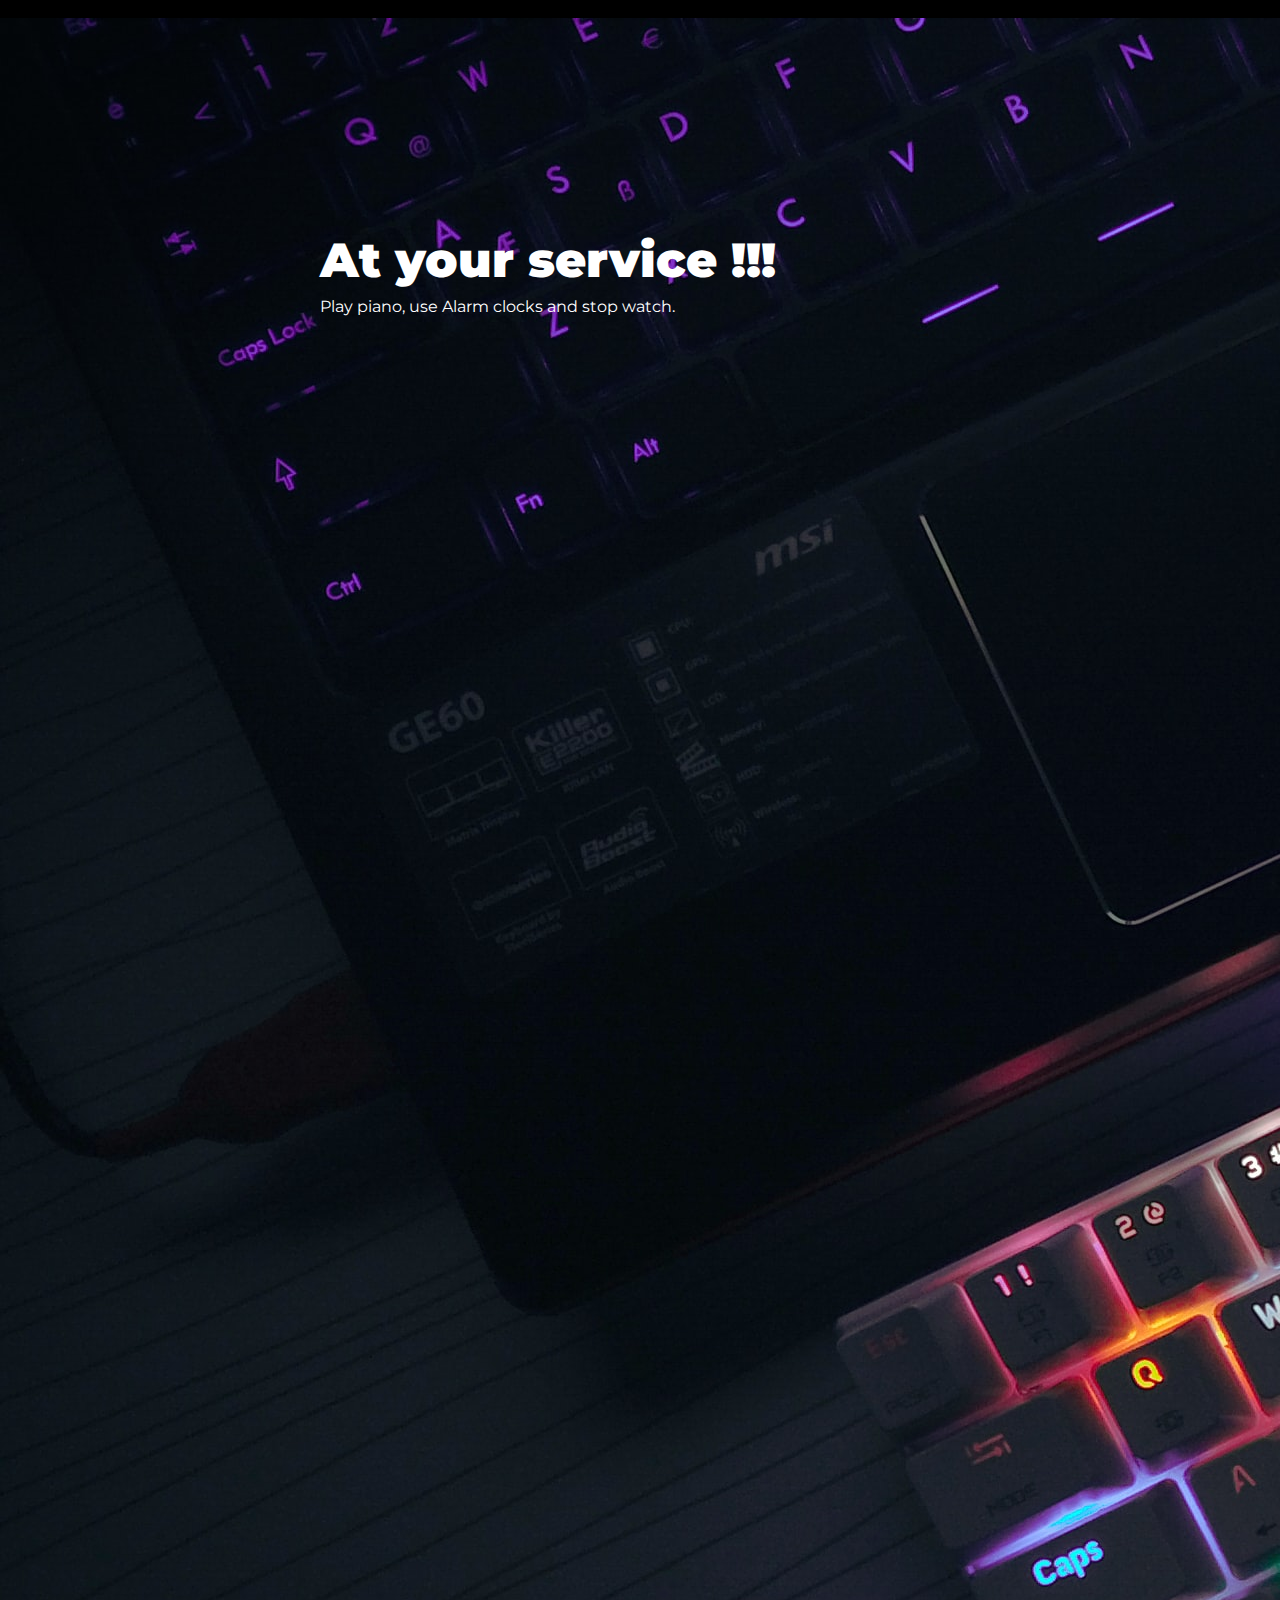
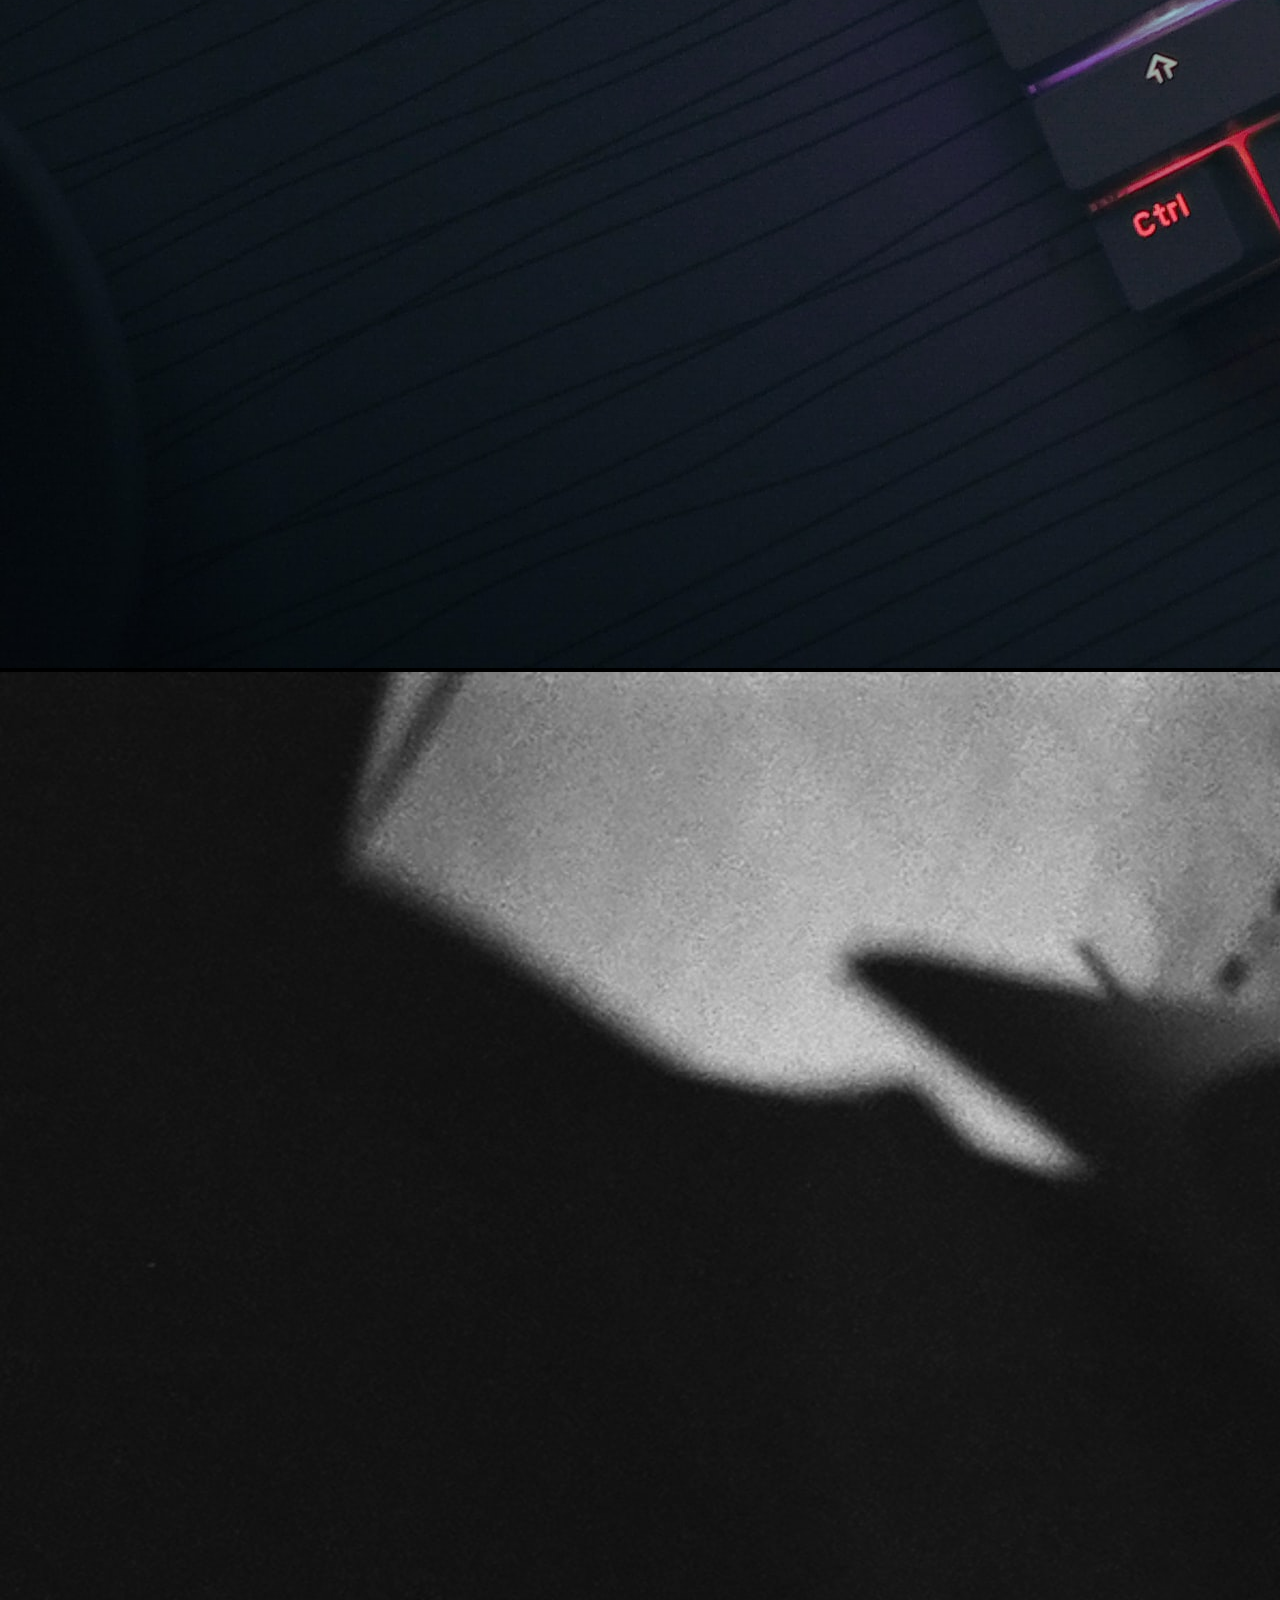
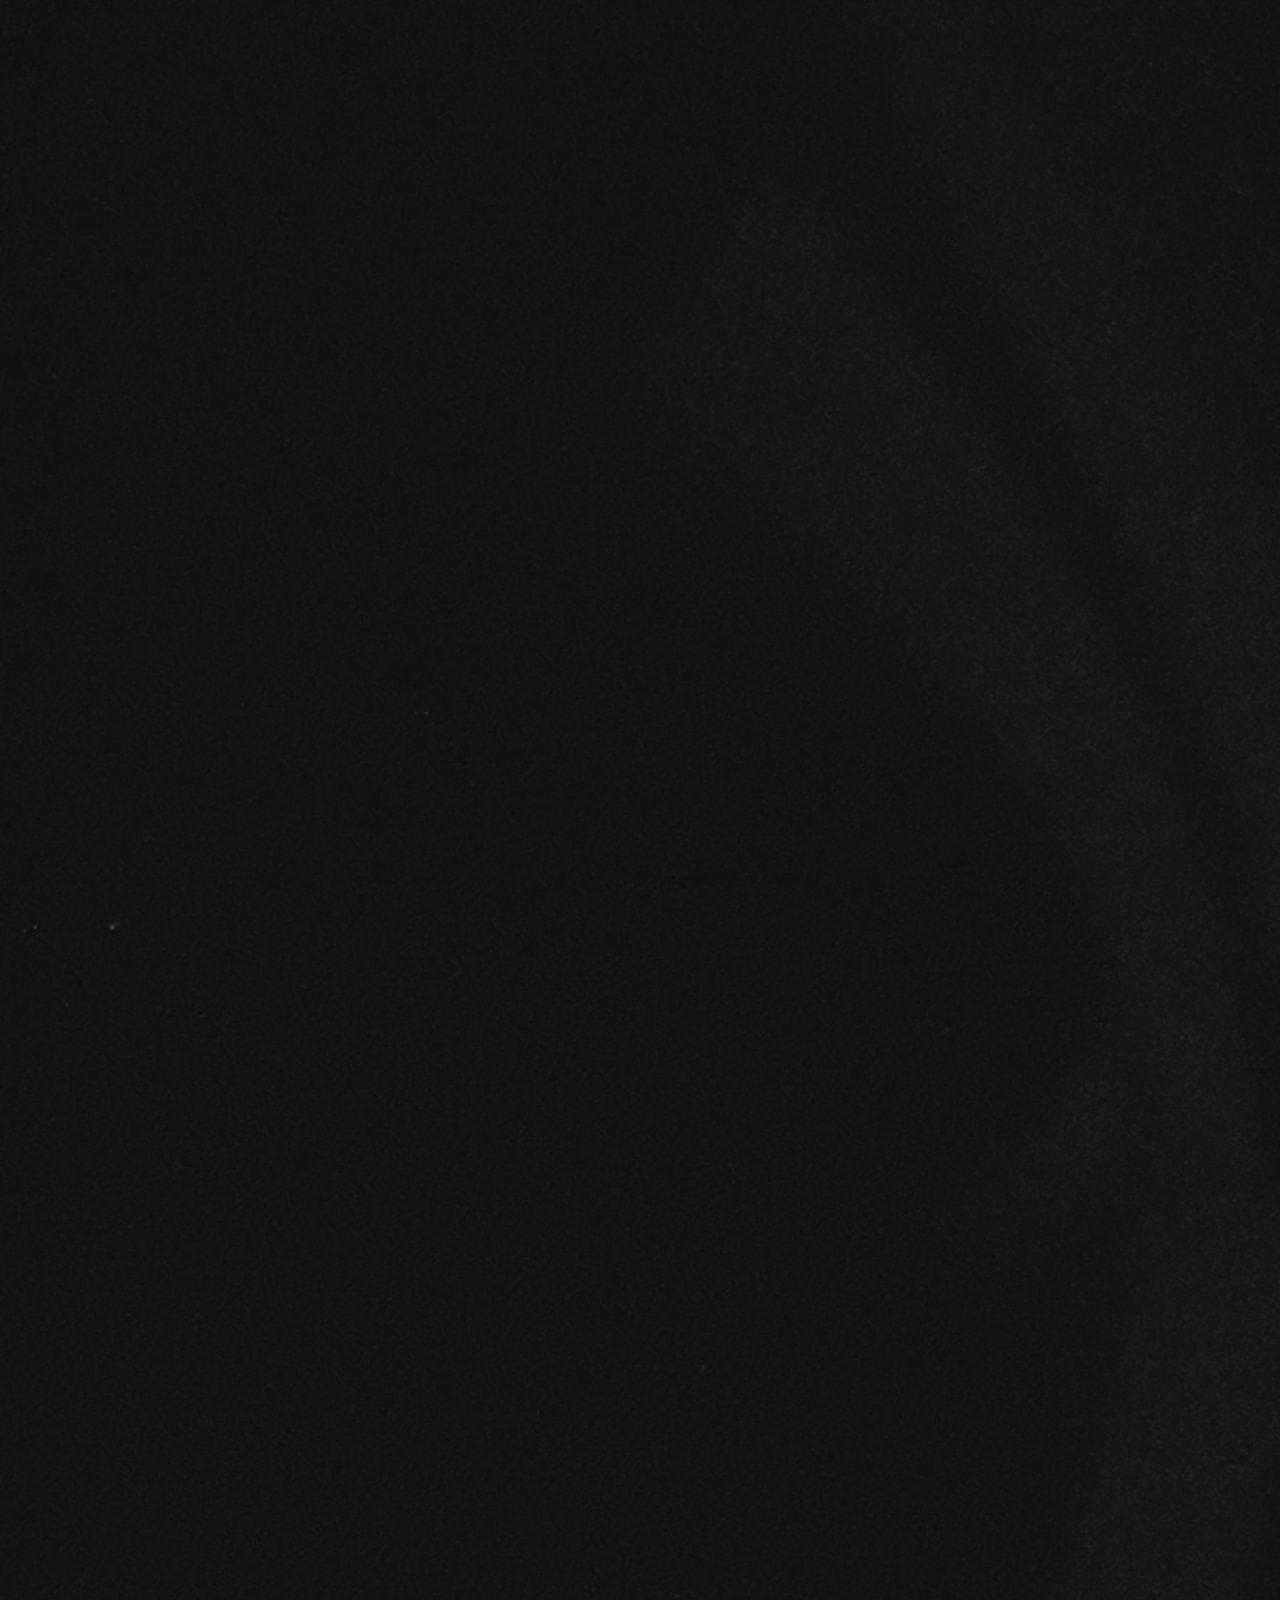
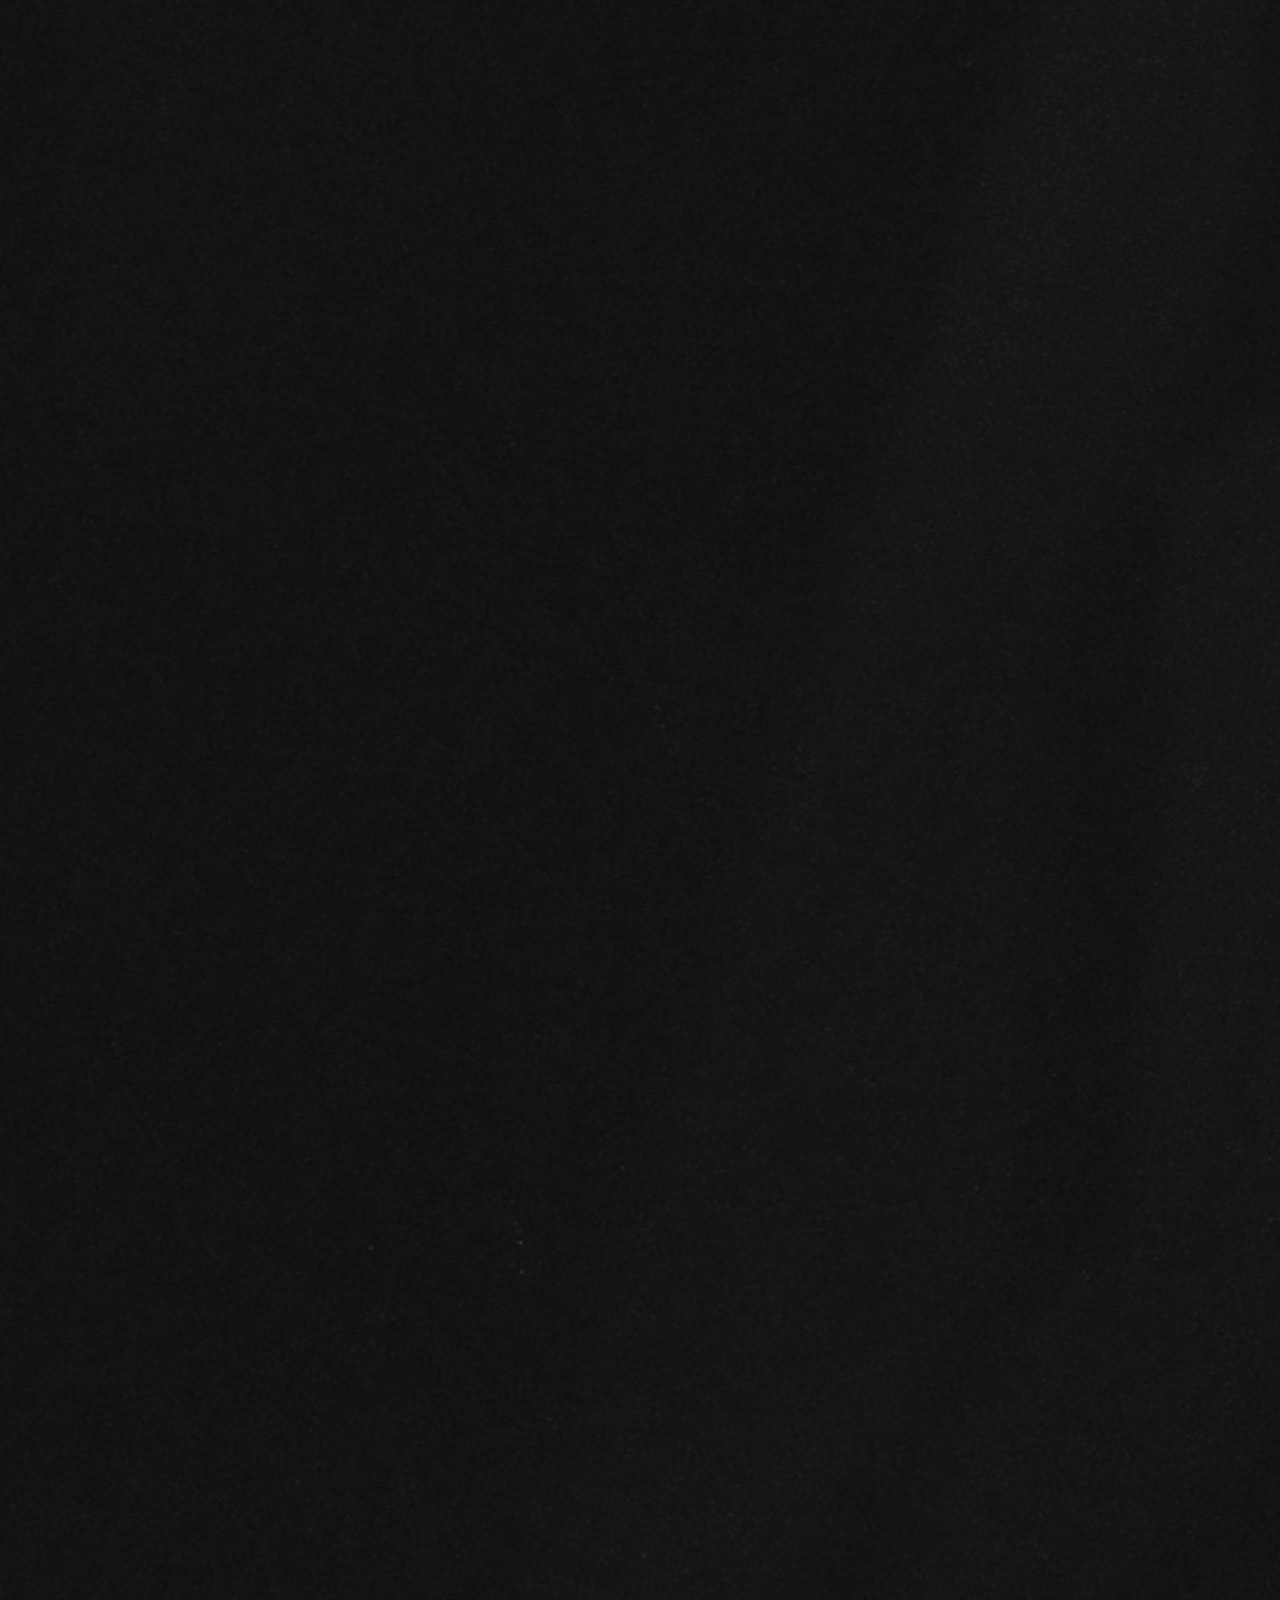
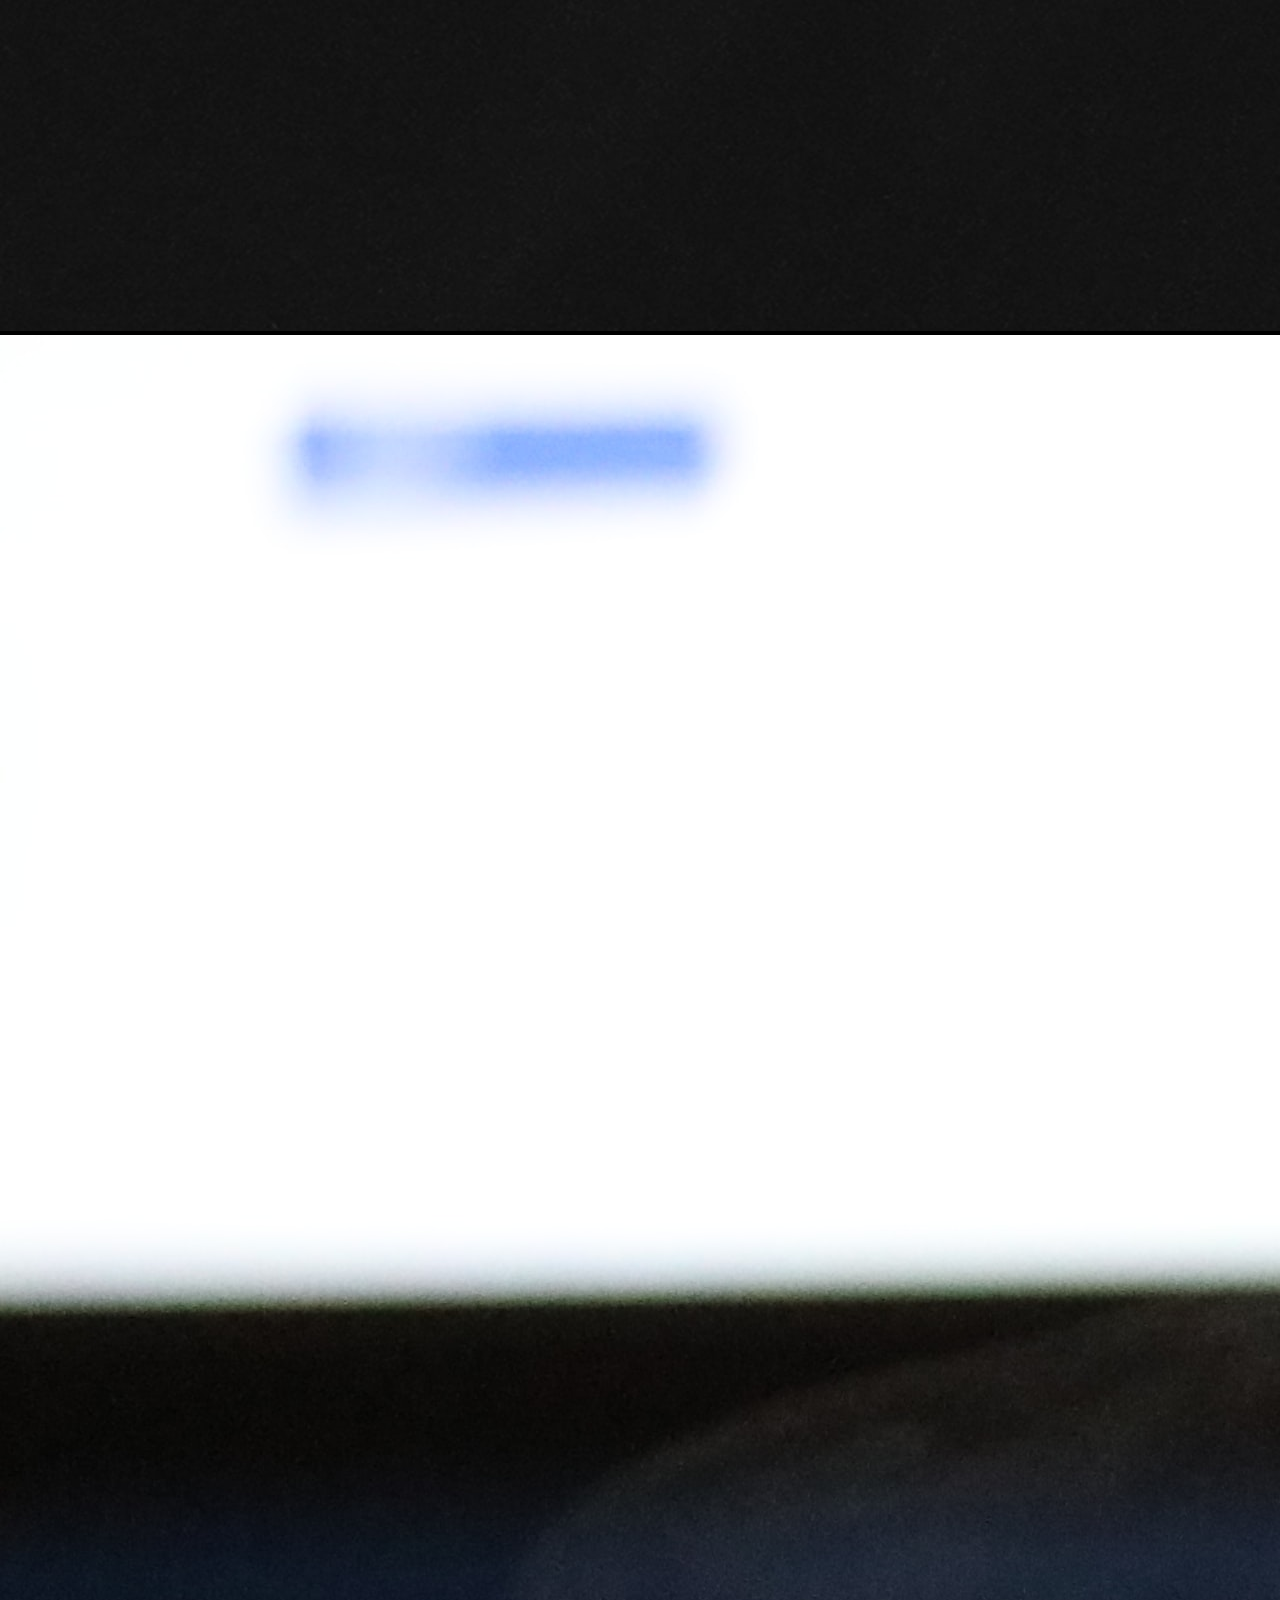
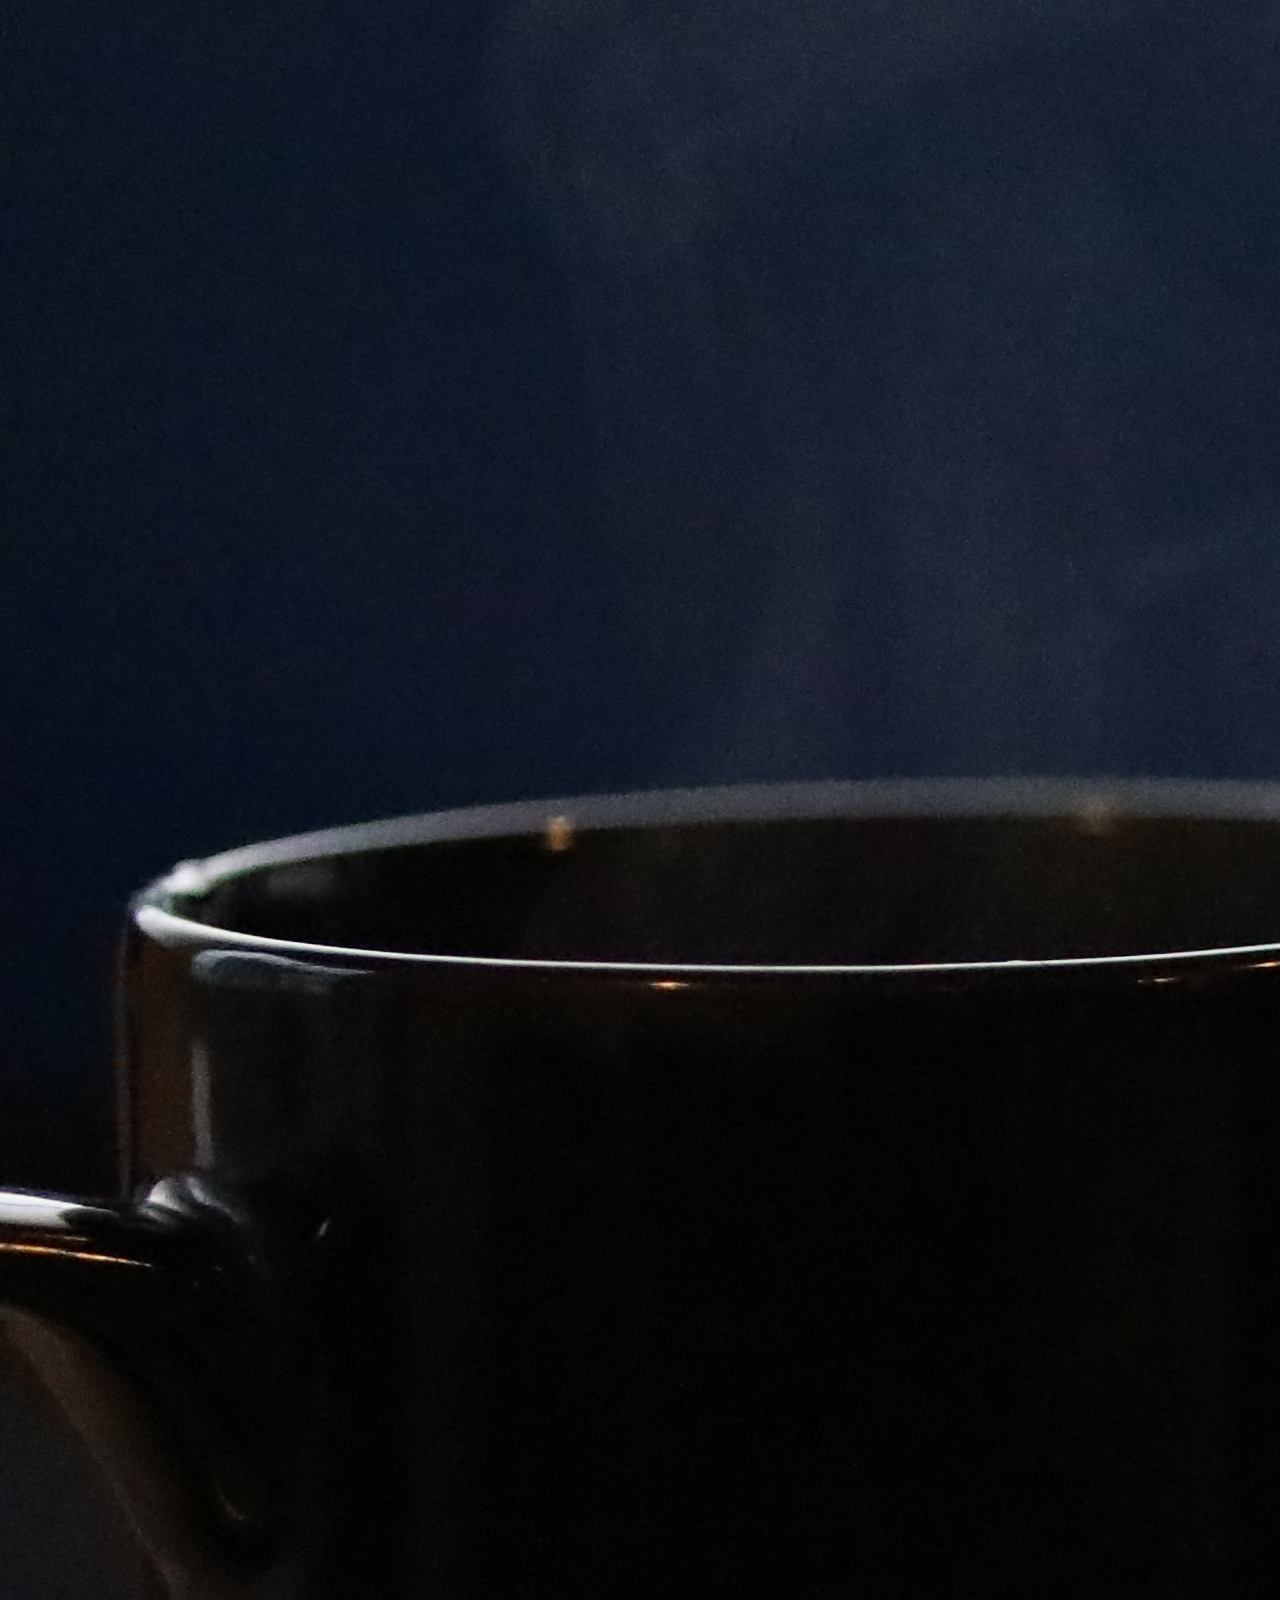
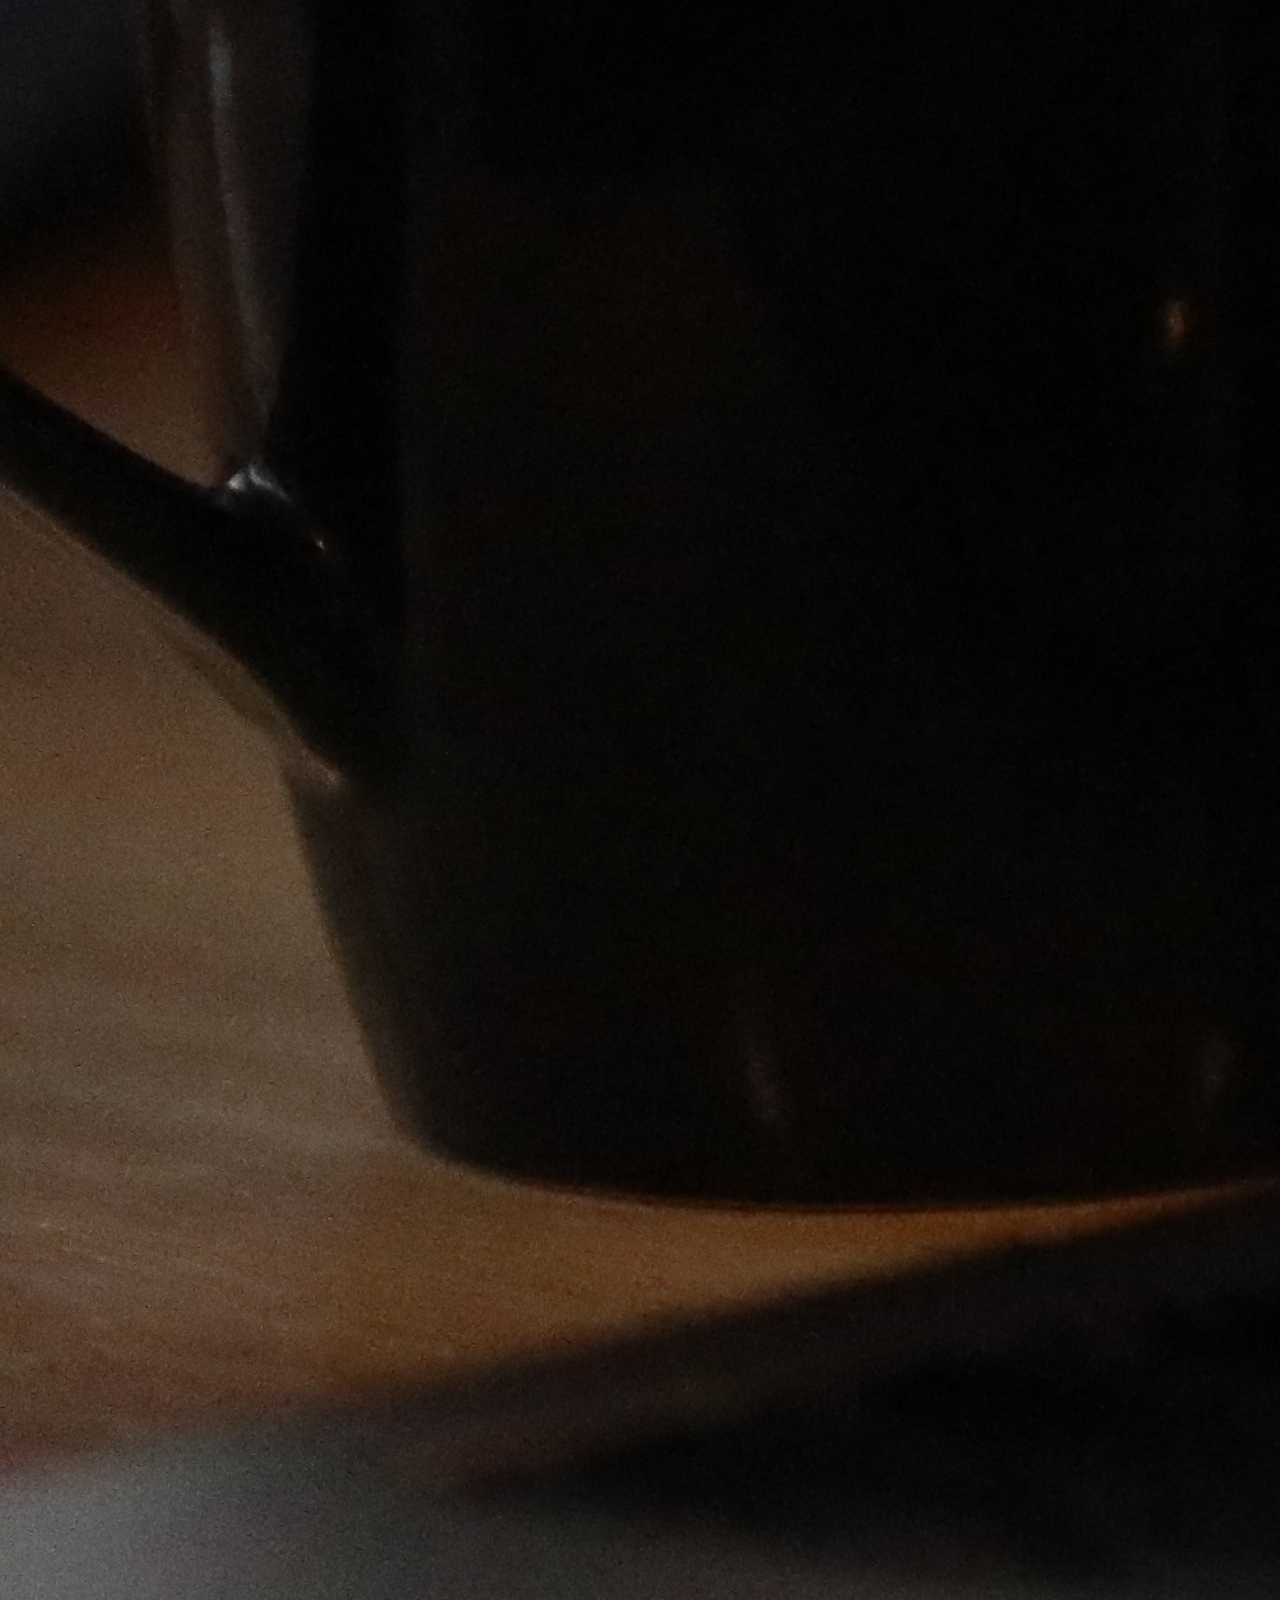
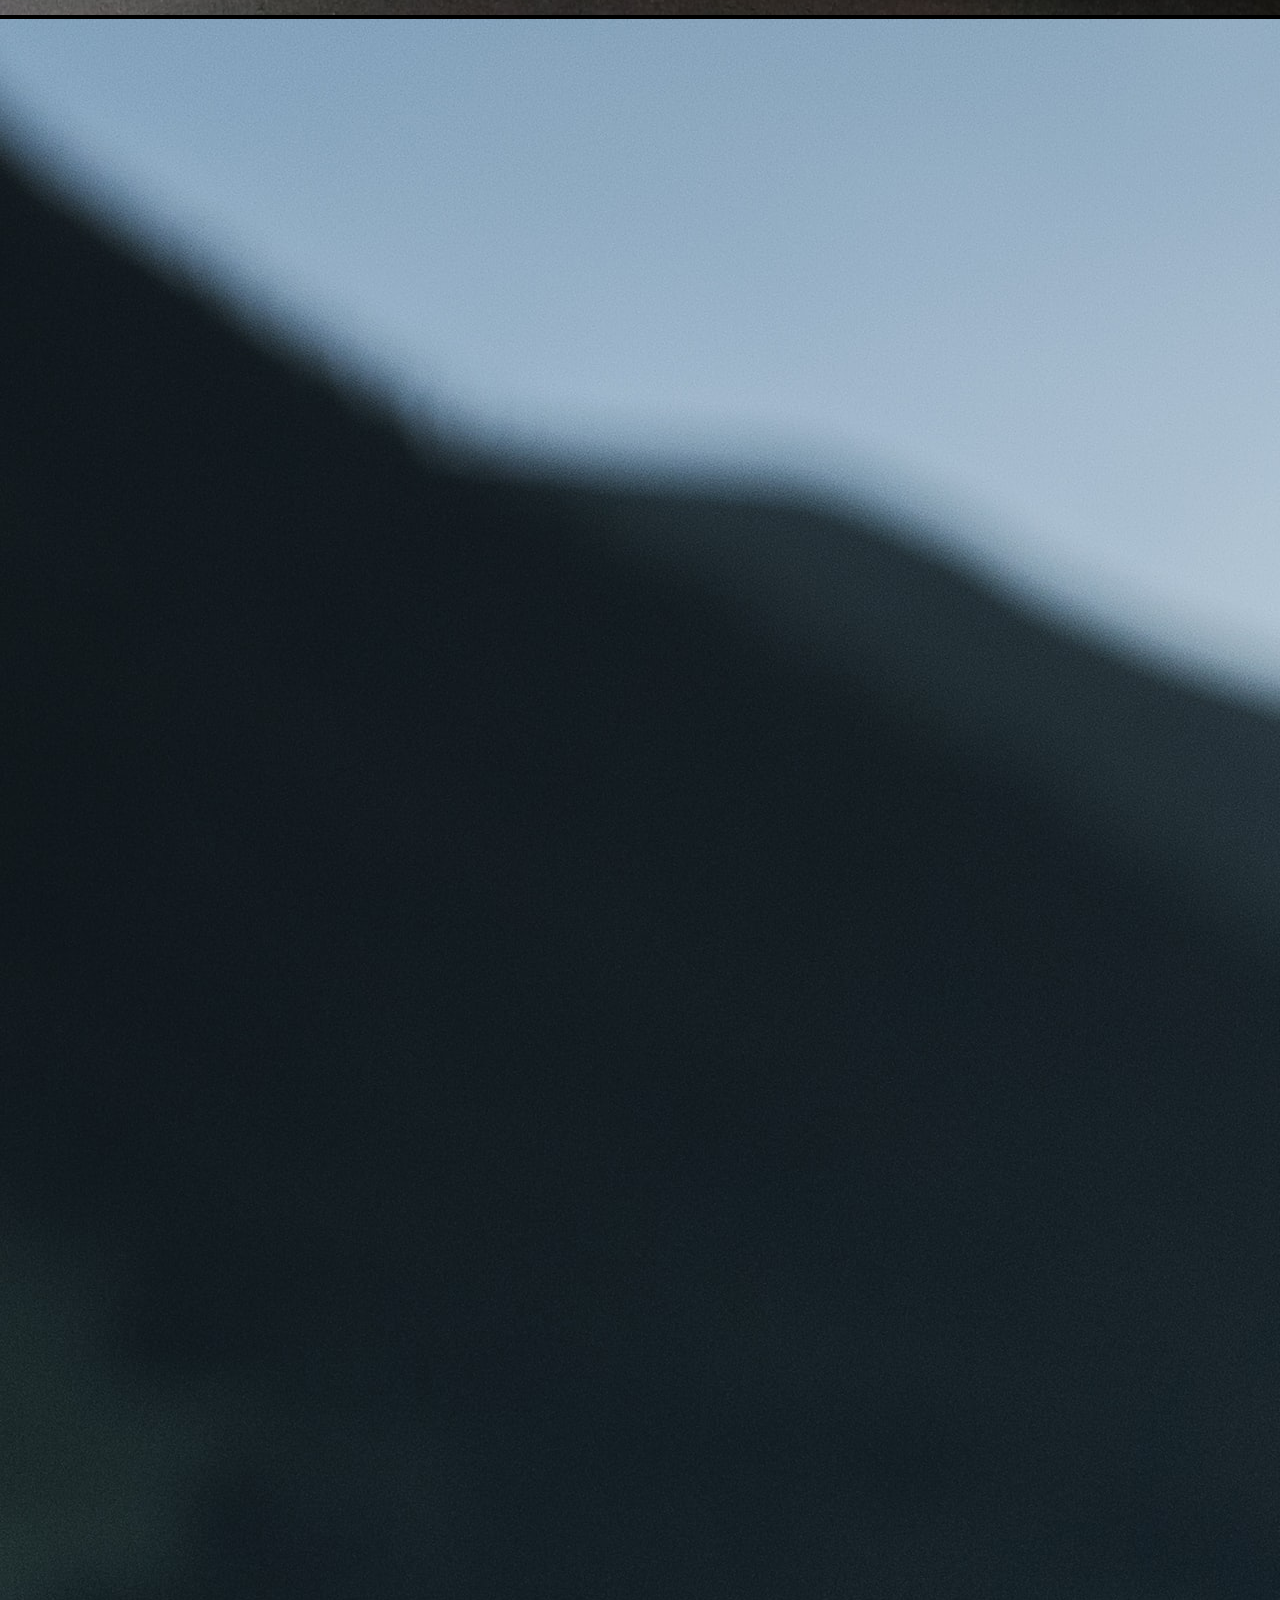
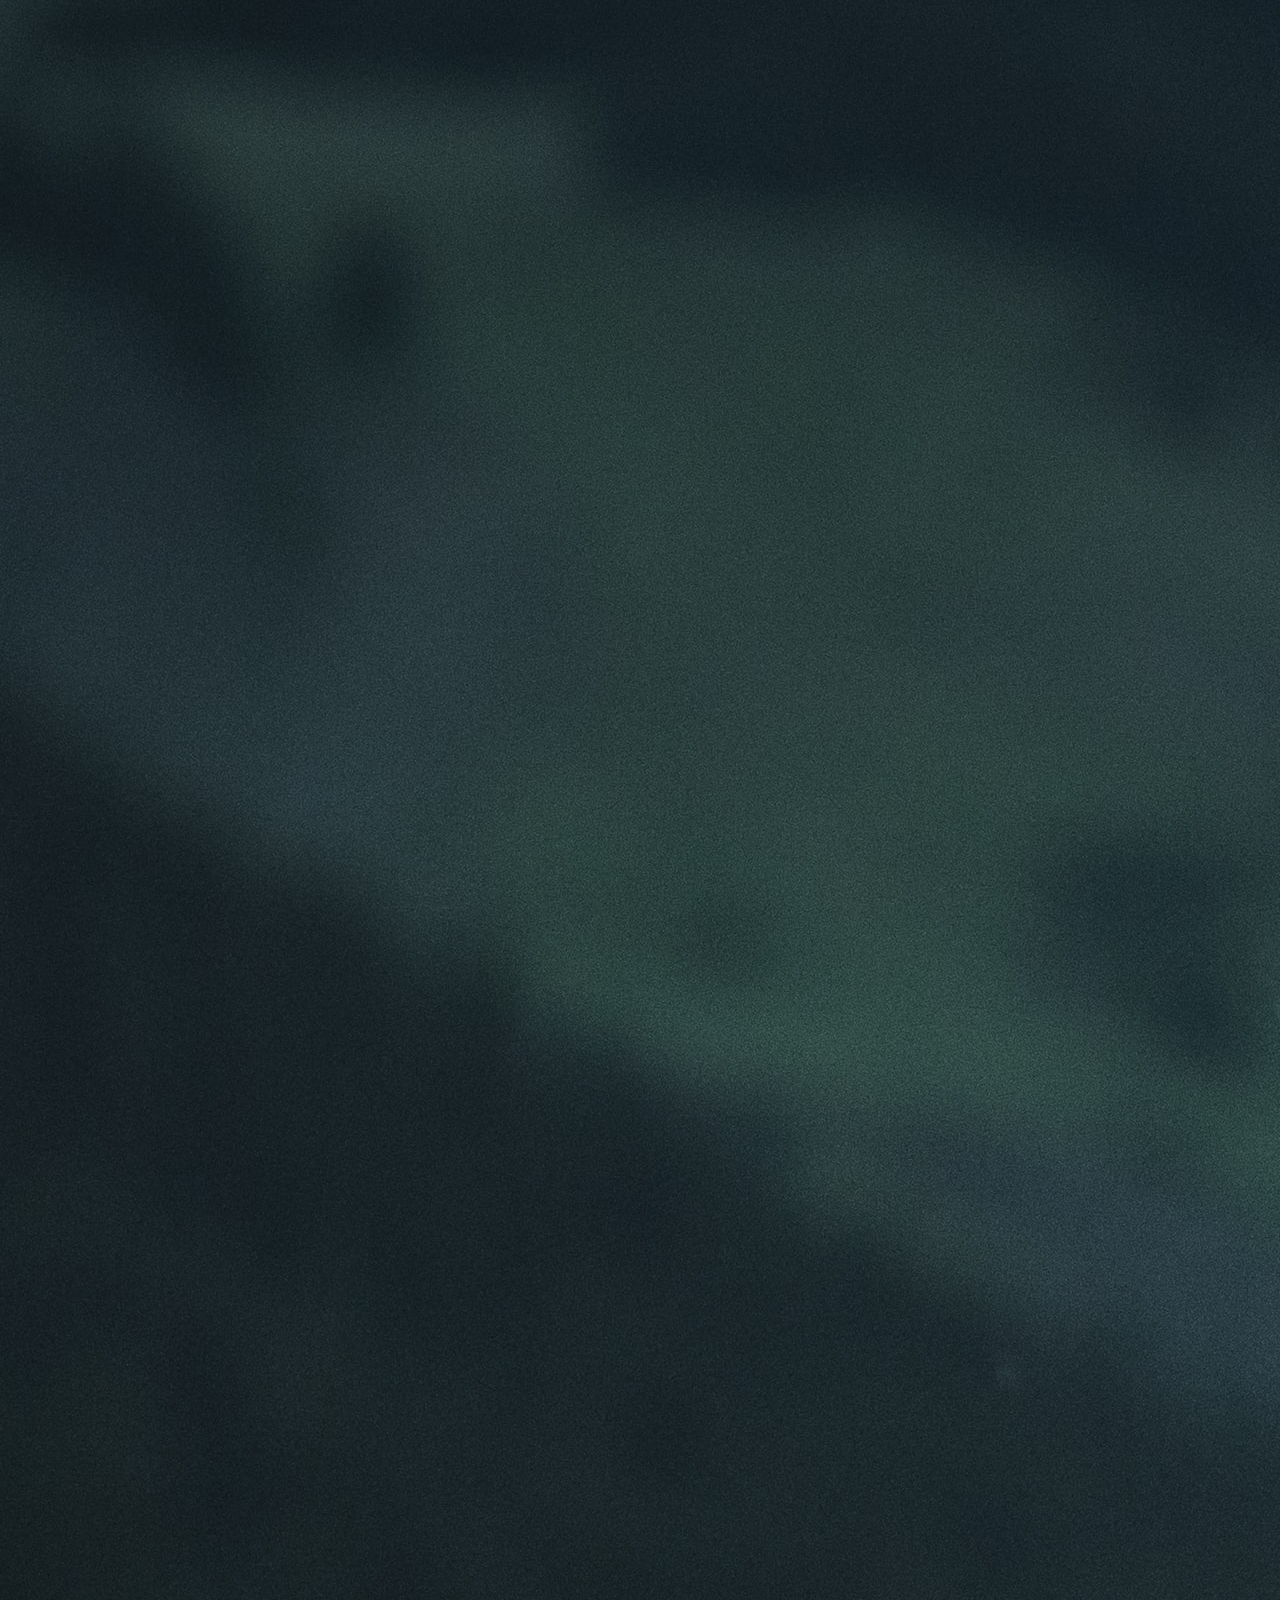
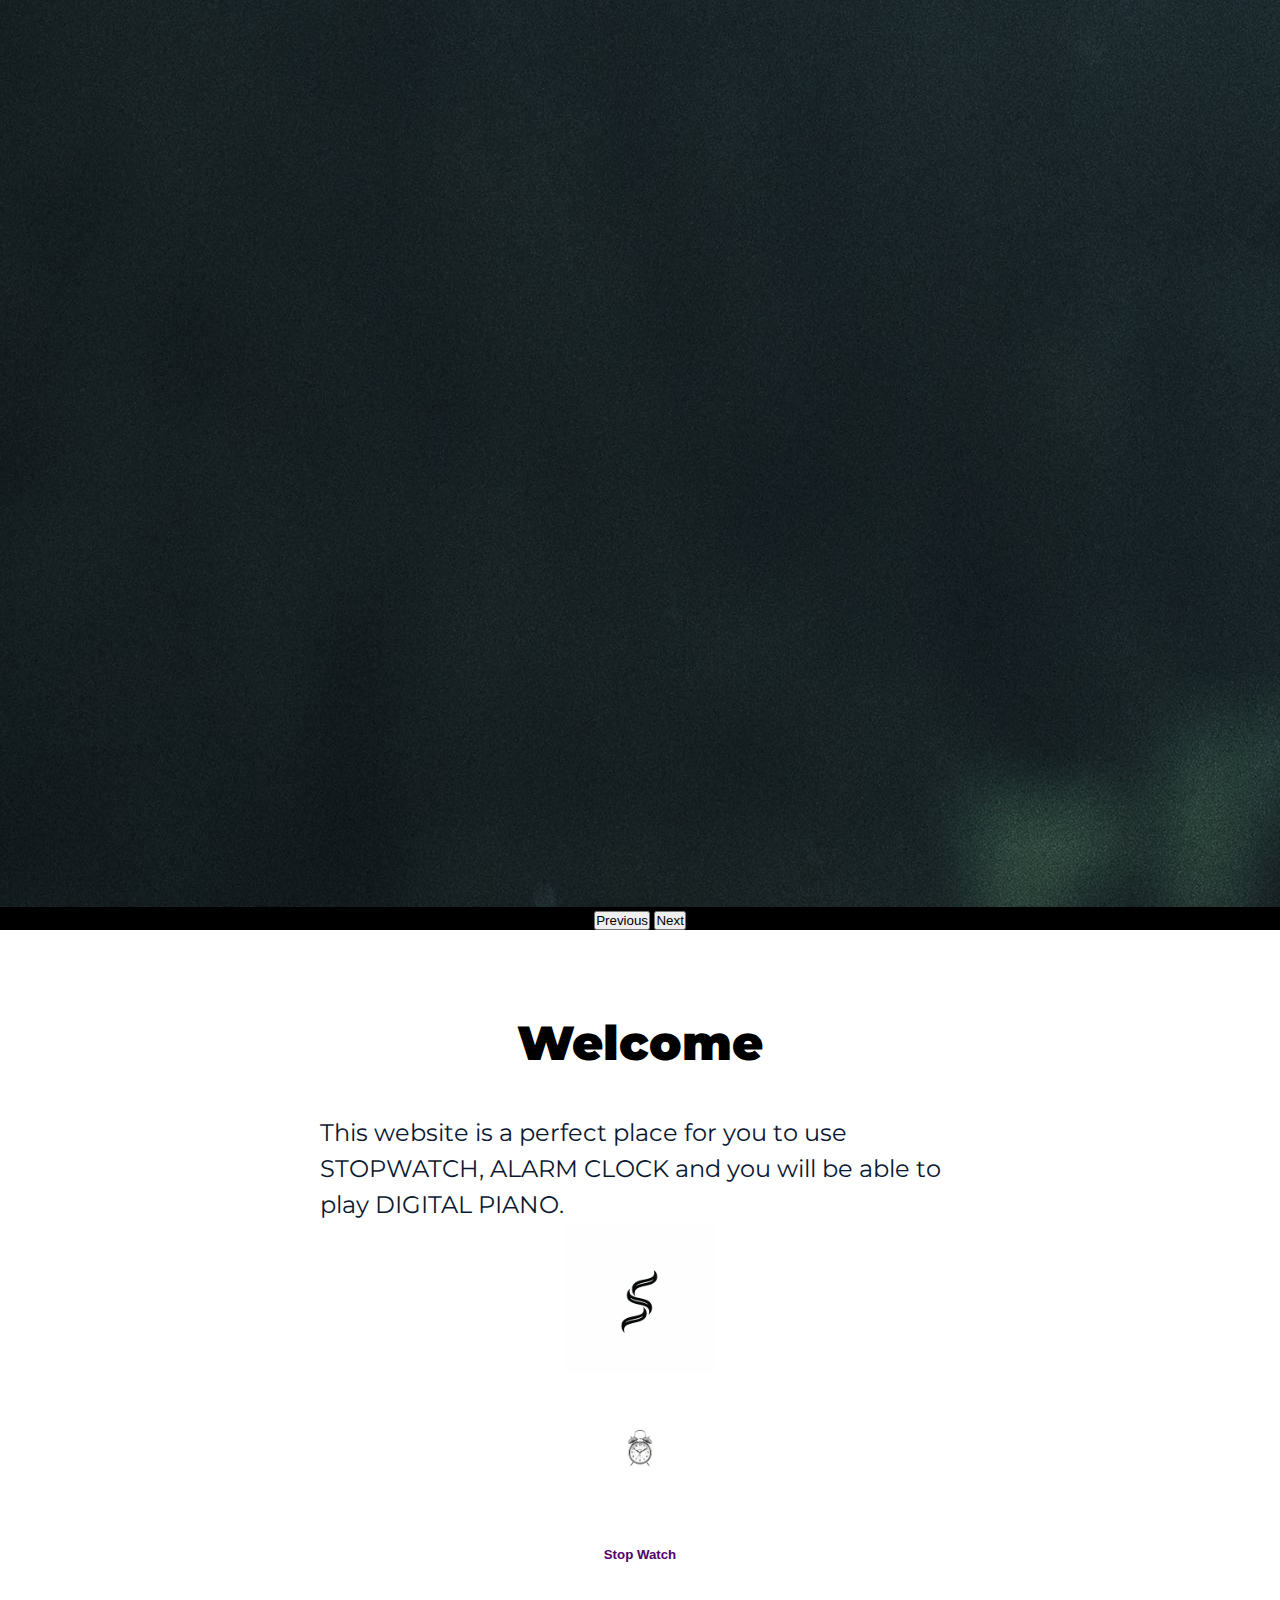
<file: index.html>
<!DOCTYPE html>
<html lang="en">

<head>
    <meta charset="UTF-8">
    <meta http-equiv="X-UA-Compatible" content="IE=edge">
    <meta name="viewport" content="width=device-width, initial-scale=1.0">
    <title>GoDigital</title>
    <link rel="stylesheet" href="https://use.fontawesome.com/releases/v5.13.0/css/all.css">

    <link href="https://cdn.jsdelivr.net/npm/bootstrap@5.0.2/dist/css/bootstrap.min.css" rel="stylesheet" integrity="sha384-EVSTQN3/azprG1Anm3QDgpJLIm9Nao0Yz1ztcQTwFspd3yD65VohhpuuCOmLASjC" crossorigin="anonymous">
    <link rel="preconnect" href="https://fonts.gstatic.com">
    <link href="https://fonts.googleapis.com/css2?family=Montserrat:wght@100;200;400;500;700&family=Roboto&family=Source+Sans+Pro&display=swap" rel="stylesheet">
    <link rel="stylesheet" href="task1.css">
    <link rel="icon" href="images/favicon.ico">
</head>

<body>
    <div class="" id="first_section">
        <div class="first_section_backgrounf_color">

            <!-- Navigation Bar -->

            <div class="navigationBar">
                <nav class="navbar navbar-expand-lg bg-dark">
                    <div class="container-fluid">
                        <a class="navbar-brand" href="#">GoDigital</a>

                        <button class="navbar-toggler" type="button" data-bs-toggle="collapse" data-bs-target="#navbarSupportedContent" aria-controls="navbarSupportedContent" aria-expanded="false" aria-label="Toggle navigation">
            <span class="navbar-toggler-icon"></span>
          </button>
                        <div class="collapse navbar-collapse" id="navbarSupportedContent">

                            <ul class="navbar-nav ms-auto nav justify-content-end">

                                <li class="nav-item"><a class="nav-link active" aria-current="page" href="#second_section"> Home </a> </li>
                                <li class="nav-item"> <a class="nav-link" href="stopwatch.html"> Stop Watch</a> </li>
                                <li class="nav-item"> <a class="nav-link" href="alarm.html">Alarm Clock</a> </li>
                                <li class="nav-item"> <a class="nav-link" href="Piano-master\index.html">Digital Piano</a> </li>

                            </ul>
                        </div>
                    </div>
                </nav>
            </div>

            <!-- navbar ends -->
            <!-- carousel -->

            <div id="carouselExampleIndicators" class="carousel slide" data-bs-ride="carousel">
                <div class="carousel-indicators">
                    <button type="carousel_first_section_buttons button" data-bs-target="#carouselExampleIndicators" data-bs-slide-to="0" class="active" aria-current="true" aria-label="Slide 1"></button>
                    <button type="carousel_first_section_buttons button" data-bs-target="#carouselExampleIndicators" data-bs-slide-to="1" aria-label="Slide 2"></button>
                    <button type="carousel_first_section_buttons button" data-bs-target="#carouselExampleIndicators" data-bs-slide-to="2" aria-label="Slide 3"></button>
                    <button type="carousel_first_section_buttons button" data-bs-target="#carouselExampleIndicators" data-bs-slide-to="3" aria-label="Slide 4"></button>
                </div>
                <div class="carousel-inner">
                    <div class="carousel-item active">
                        <img src="images\1.jpg" class="first_section_image d-block w-100" alt="...">
                    </div>
                    <div class="carousel-item">
                        <img src="images\2.jpg" class="first_section_image d-block w-100" alt="...">
                    </div>
                    <div class="carousel-item">
                        <img src="images\3.jpg" class="first_section_image d-block w-100" alt="...">
                    </div>
                    <div class="carousel-item">
                        <img src="images\4.jpg" class="first_section_image d-block w-100" alt="...">
                    </div>
                </div>
                <button class="carousel-control-prev" type="button" data-bs-target="#carouselExampleIndicators" data-bs-slide="prev">
        <span class="carousel-control-prev-icon visually-hidden" aria-hidden="true"></span>
        <span class="visually-hidden">Previous</span>
      </button>
                <button class="carousel-control-next" type="button" data-bs-target="#carouselExampleIndicators" data-bs-slide="next">
        <span class="carousel-control-next-icon visually-hidden" aria-hidden="true"></span>
        <span class="visually-hidden">Next</span>
      </button>
            </div>

            <!-- carousel_ends -->

            <!-- text here and buttons -->


            <div class="first_section_data">


                <div class="row">

                    <div class="col-lg-9 ">
                        <div class="infoText">
                            <h2>At your service !!!</h2>

                            <p></p>
                            <p>Play piano, use Alarm clocks and stop watch.</p>
                            <p></p>


                        </div>
                    </div>

                </div>

            </div>

        </div>
    </div>
    <!-- Welcome home section -->
    <div class="" id="second_section">

        <h2>Welcome</h2>
        <br><br>
        <div class="second_section_data">

            <div class="row">

                <div class="col-lg-8 col-md-8">
                    <p class="second_section_para">This website is a perfect place for you to use STOPWATCH, ALARM CLOCK and you will be able to play DIGITAL PIANO.</p>
                </div>
                <div class="col-lg-4 col-md-4">
                    <img src="images\logo.jpg" alt="AUTOBOT" class="second_section_image1">
                </div>

            </div>
            <br><br>
            <!-- 3 cards -->

            <div class="row">

                <div class="col-lg-4 col-md-4 col-sm-4">
                    <div class="card border-light mb-3">

                        <div class="second_section_card card-body">
                            <div class="second__section_div">
                                <img class="second__section_div_image" src=" images\WD.jpg " alt=" ">
                            </div>
                            <h5 class="second__section_div_card_heading card-title ">Stop Watch</h5>
                            <p class="second__section_div_card_text card-text ">Keep track of time with the stopwatch.</p>

                        </div>
                    </div>
                </div>

                <div class="col-lg-4 col-md-4 col-sm-4 ">
                    <div class="card border-light mb-3 ">

                        <div class="second_section_card card-body ">
                            <div class="second__section_div ">
                                <img class="second__section_div_image " src="images\WD.jpg " alt=" ">
                            </div>
                            <h5 class="second__section_div_card_heading card-title ">Alarm Clock</h5>
                            <p class="second__section_div_card_text card-text ">Set alarms and always be on time.</p>

                        </div>
                    </div>
                </div>

                <div class="col-lg-4 col-md-4 col-sm-4 ">
                    <div class="card border-light mb-3 ">

                        <div class="second_section_card card-body ">
                            <div class="second__section_div ">
                                <img class="second__section_div_image " src="images\ML.jpg " alt=" ">
                            </div>
                            <h5 class="second__section_div_card_heading card-title ">Digital Piano</h5>
                            <p class="second__section_div_card_text card-text ">Play your own music or default songs.</p>

                        </div>
                    </div>
                </div>
            </div>
            <hr style="height:2.5px;border-width:0;color:gray;background-color:gray ">
        </div>
    </div>

    <!-- contact section ends -->

    <!-- footer section  -->

    <div class=" " id="footer_section ">
        <div class="footer_section_data ">

            <div class="row ">

                <div class="col-lg-50 col-md-50 col-sm-50 ">
                    <h5 class="footer_headings "><b>Designed by</b> </h5>
                    <br>
                    <p>Swathi Shabu</p>
                    <br><br>
                </div>





            </div>

        </div>
    </div>
    <!-- footer section ends -->

    <script src="main.js " charset="utf-8 "></script>
    <!-- Optional JavaScript; choose one of the two! -->

    <!-- Option 1: Bootstrap Bundle with Popper -->
    <!--
    <script src="https://cdn.jsdelivr.net/npm/bootstrap@5.0.2/dist/js/bootstrap.bundle.min.js " integrity="sha384-MrcW6ZMFYlzcLA8Nl+NtUVF0sA7MsXsP1UyJoMp4YLEuNSfAP+JcXn/tWtIaxVXM " crossorigin="anonymous "></script>
     -->
    <!-- Option 2: Separate Popper and Bootstrap JS -->

    <script src="https://cdn.jsdelivr.net/npm/@popperjs/core@2.9.2/dist/umd/popper.min.js " integrity="sha384-IQsoLXl5PILFhosVNubq5LC7Qb9DXgDA9i+tQ8Zj3iwWAwPtgFTxbJ8NT4GN1R8p " crossorigin="anonymous "></script>
    <script src="https://cdn.jsdelivr.net/npm/bootstrap@5.0.2/dist/js/bootstrap.min.js " integrity="sha384-cVKIPhGWiC2Al4u+LWgxfKTRIcfu0JTxR+EQDz/bgldoEyl4H0zUF0QKbrJ0EcQF " crossorigin="anonymous "></script>





</body>

</html>

</body>

</html>
</file>
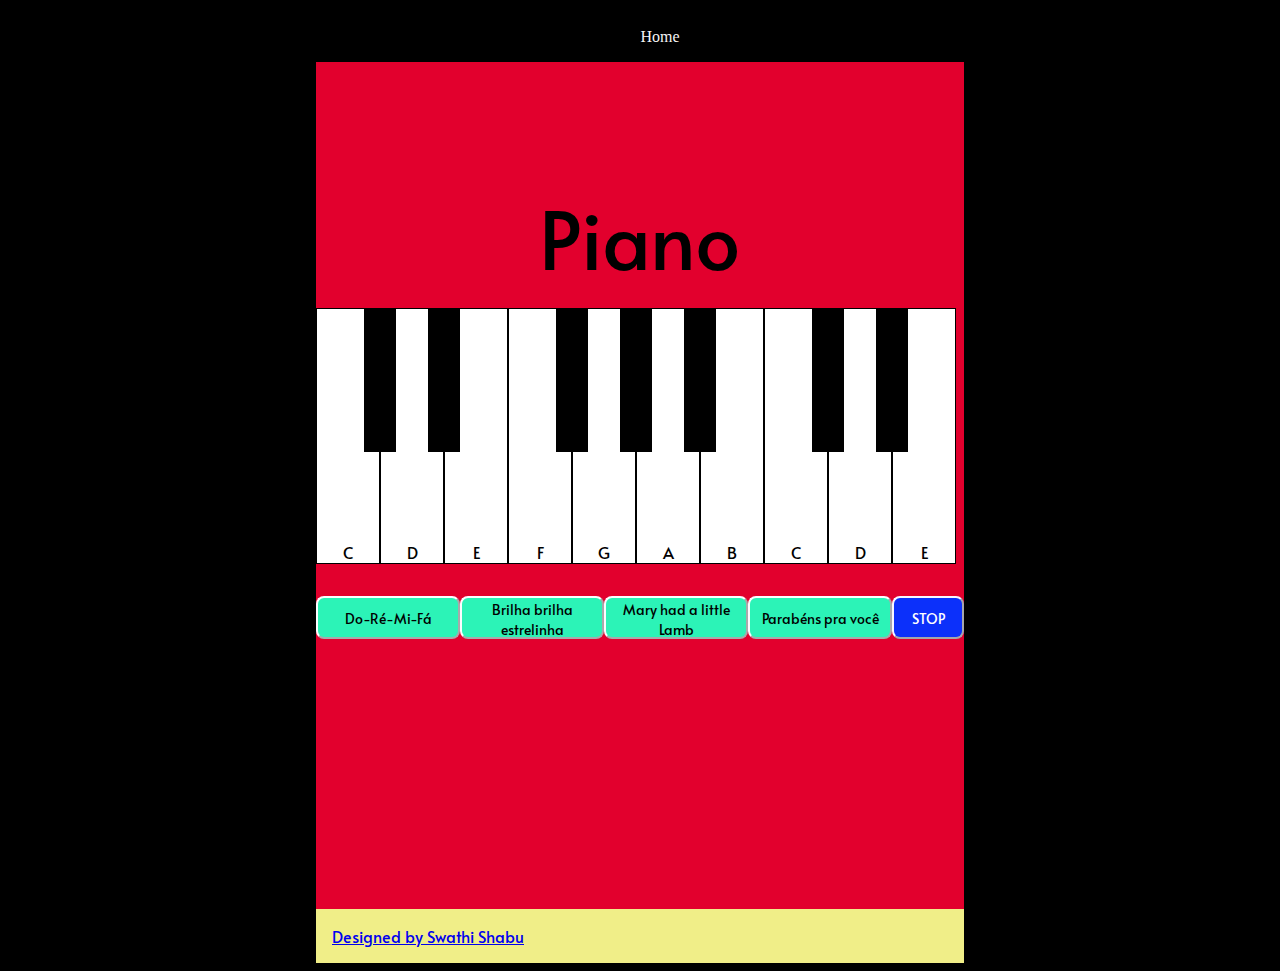
<file: Piano-master/index.html>
<!DOCTYPE html>
<html lang="en">

<head>
    <meta charset="UTF-8">
    <meta name="viewport" content="width=device-width, initial-scale=1.0">
    <title>Piano</title>
    <link rel="stylesheet" href="styles/index.css">
    <link href="https://fonts.googleapis.com/css2?family=Alata&display=swap" rel="stylesheet">
    <link rel="icon" type="image/png" href="assets/favicon.png" />
</head>

<body>

    <div class="navigationBar">
        <nav class="navbar navbar-expand-lg bg-dark">
            <div class="collapse navbar-collapse" id="navbarSupportedContent">

                <ul class="navbar-nav ms-auto nav justify-content-end">

                    <li class="nav-item"><a class="nav-link active" aria-current="page" href="index.html"> Home </a> </li>

                </ul>
            </div>
    </div>
    </nav>
    </div>
    <div class="proibido-selecionar">
        <div class="title">Piano</div>

        <div class="piano">
            <div data-nota="C" class="tecla branca">C</div>
            <div data-nota="Db" class="tecla preta"></div>
            <div data-nota="D" class="tecla branca">D</div>
            <div data-nota="Eb" class="tecla preta"></div>
            <div data-nota="E" class="tecla branca">E</div>
            <div data-nota="F" class="tecla branca">F</div>
            <div data-nota="Gb" class="tecla preta"></div>
            <div data-nota="G" class="tecla branca">G</div>
            <div data-nota="Ab" class="tecla preta"></div>
            <div data-nota="A" class="tecla branca">A</div>
            <div data-nota="Bb" class="tecla preta"></div>
            <div data-nota="B" class="tecla branca">B</div>
            <div data-nota="C" class="tecla branca">C</div>
            <div data-nota="Db" class="tecla preta"></div>
            <div data-nota="D" class="tecla branca">D</div>
            <div data-nota="Eb" class="tecla preta"></div>
            <div data-nota="E" class="tecla branca">E</div>
        </div>

        <div id="container">
            <div class="botoes">
                <button class="botao" onclick="doremifa()">Do-Ré-Mi-Fá</button>
            </div>

            <div class="botoes">
                <button class="botao" onclick="brilhaBrilhaEstrelinha()">Brilha brilha estrelinha</button>
            </div>

            <div class="botoes">
                <button class="botao" onclick="maryHadALittleLamb()">Mary had a little Lamb</button>
            </div>

            <div class="botoes">
                <button class="botao" onclick="parabensPraVoce()">Parabéns pra você</button>
            </div>
            <div class="botoes">
                <button class="botao_stop" onclick="stop_song()">STOP</button>
            </div>
        </div>


        <div class="rodape">
            <a href="https://github.com/Swathi-Shabu">Designed by Swathi Shabu</a>
        </div>

        <div class="notas">
            <audio id="C" src="assets/notas/C.mp3"></audio>
            <audio id="Db" src="assets/notas/Db.mp3"></audio>
            <audio id="D" src="assets/notas/D.mp3"></audio>
            <audio id="Eb" src="assets/notas/Eb.mp3"></audio>
            <audio id="E" src="assets/notas/E.mp3"></audio>
            <audio id="F" src="assets/notas/F.mp3"></audio>
            <audio id="Gb" src="assets/notas/Gb.mp3"></audio>
            <audio id="G" src="assets/notas/G.mp3"></audio>
            <audio id="Ab" src="assets/notas/Ab.mp3"></audio>
            <audio id="A" src="assets/notas/A.mp3"></audio>
            <audio id="Bb" src="assets/notas/Bb.mp3"></audio>
            <audio id="B" src="assets/notas/B.mp3"></audio>
            <audio id="Pausa" src=""></audio>
        </div>
</body>

<script src="scripts/index.js" defer></script>

</html>
</file>
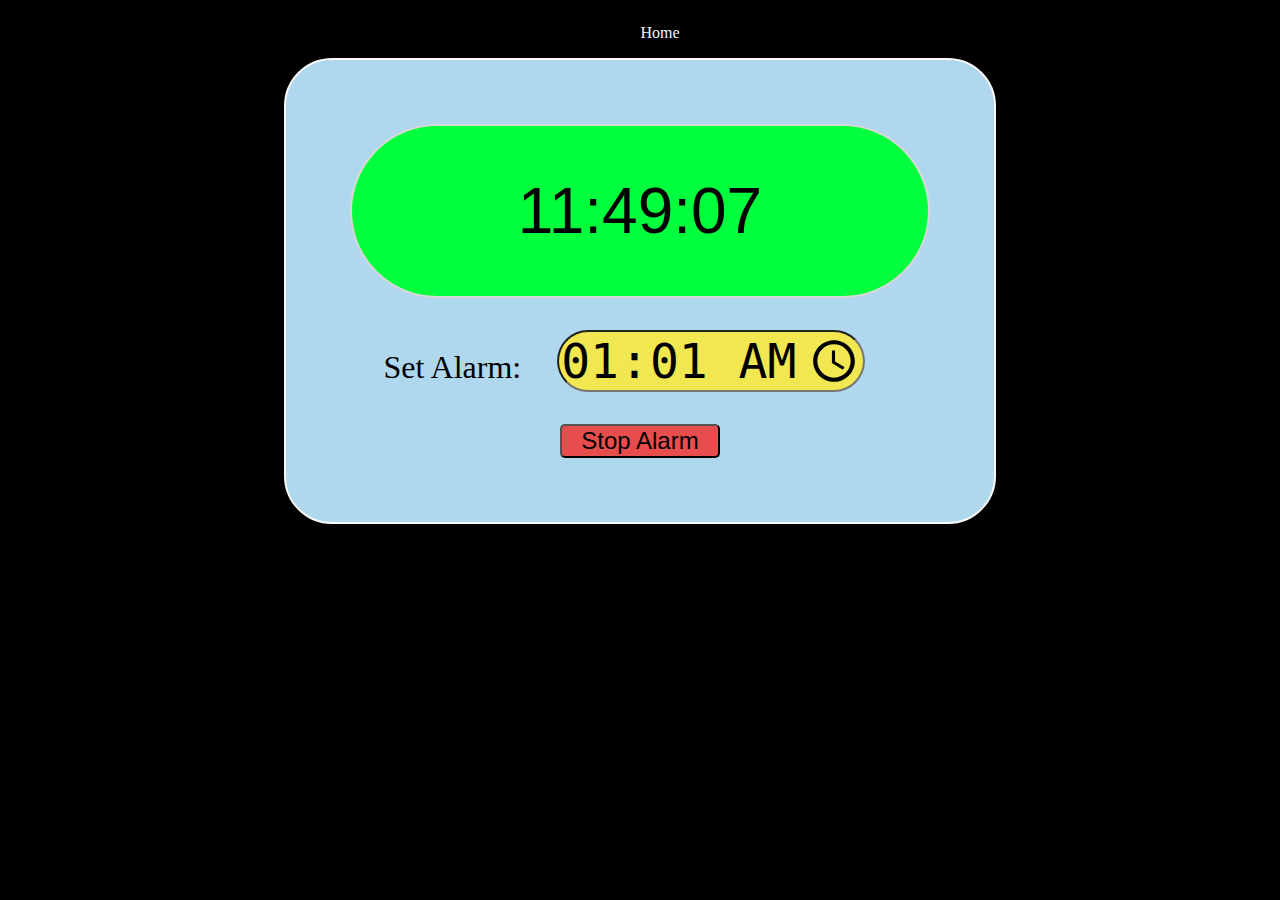
<file: alarm.html>
<!DOCTYPE html>
<html lang="en">

<head>
    <meta charset="UTF-8">
    <meta name="viewport" content="width=device-width, initial-scale=1.0">
    <title>Alarm Clock</title>
    <link rel="stylesheet" href="style.css">
</head>

<body>
<div class="navigationBar" >
      <nav class="navbar navbar-expand-lg bg-dark">
                  <div class="collapse navbar-collapse" id="navbarSupportedContent">

            <ul class="navbar-nav ms-auto nav justify-content-end">

              <li class="nav-item"><a class="nav-link active" aria-current="page" href="index.html"> Home </a> </li>
             

            </ul>
          </div>
        </div>
      </nav>
    </div>
    <div class="container">
        <div id=clock>

        </div>
        <div class="btn">
            <label for="alarm">Set Alarm:</label>
            <input type="time" name="alarm" id="alarm" value="01:01">
            
            <input type="button" value="Stop Alarm" id="stop">
        </div>
    </div>
</body>
<script src="clock.js"></script>

</html>
</file>
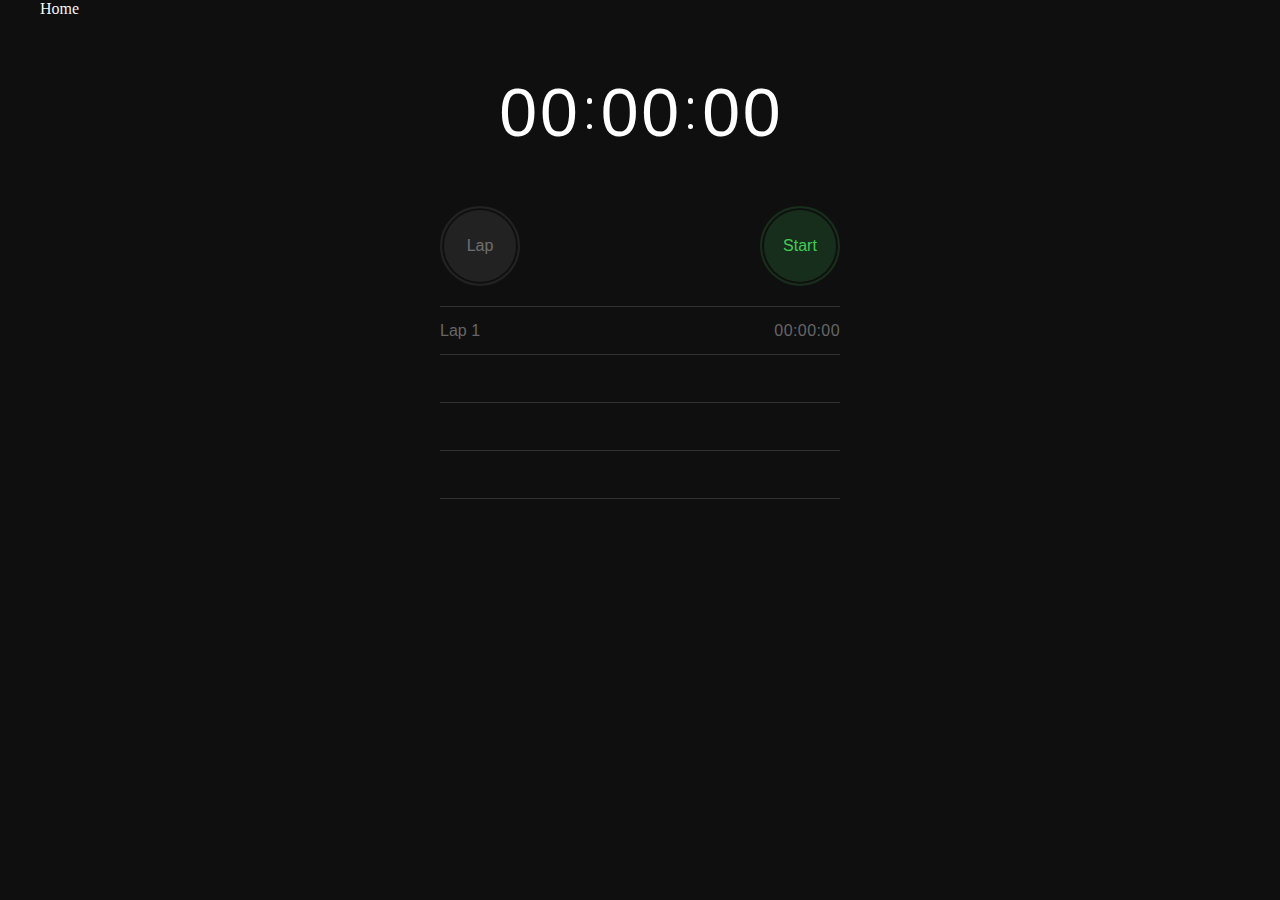
<file: stopwatch.html>
<html>
    <head>
        <style>
            html,
body {
  padding: 0;
  margin: 0;
  background-color: #0F0F0F;
}

* {
  box-sizing: border-box;
}

input,
label {
  display: none;
}
.navbar-brand{
    font-size: 2rem;
    font-family: serif;
    color: #ffffff;
  }
  .navbar-brand:hover{
    color: #F38BA0;
  }
  .nav-link{
    font-family: Montserrat;
    color:#f5f5f5;
  }
  .nav-link:hover{
    color: #F38BA0;
  }
  .navbar-toggler-icon{
  
    background-image: url(
  "data:image/svg+xml;charset=utf8,%3Csvg viewBox='0 0 32 32' xmlns='http://www.w3.org/2000/svg'%3E%3Cpath stroke='rgba(255, 255, 255, 0.8)' stroke-width='2' stroke-linecap='round' stroke-miterlimit='10' d='M4 8h24M4 16h24M4 24h24'/%3E%3C/svg%3E");
    opacity:0.7;
  }
  
  .custom-toggler,.navbar-toggler {
      border-color: #FFE194;
  }
  .nav-link,.nav-item,.navbar{
    text-decoration: none;
    list-style: none;
    z-index: 999;
  }
.container {
  font-family: "Helvetica Neue", Helvetica, Arial, sans-serif;
  font-weight: 300;
  margin: 60px auto 0;
  width: 90vw;
  min-width: 300px;
  max-width: 400px;
  text-align: center;
}

time {
  font-size: 68px;
  height: 1em;
  line-height: 1em;
  display: inline-block;
  overflow: hidden;
  animation-name: none;
  animation-play-state: paused;
  margin-bottom: 60px;
  color: #fff;
}

time i,
time b {
  float: left;
  font-style: normal;
  font-weight: 100;
  animation-name: inherit;
  animation-play-state: inherit;
}

.container > time b {
  height: 1em;
  min-width: 0.3em;
  padding-top: 0.3em;
}

.container > time b::before,
.container > time b::after {
  content: '';
  display: block;
  width: 0.08em;
  height: 0.08em;
  background-color: currentColor;
  border-radius: 100%;
  margin: 0 auto 0.29em;
}

time i::before,
time i::after {
  content: '0\A 1\A 2\A 3\A 4\A 5\A 6\A 7\A 8\A 9\A 0';
  white-space: pre;
  animation-name: inherit;
  animation-play-state: inherit;
  animation-iteration-count: infinite;
  animation-timing-function: steps(10);
  float: left;
  margin: 0 0.02em;
}

time i:first-child::before,
time i:nth-of-type(2)::before {
  content: '0\A 1\A 2\A 3\A 4\A 5\A 0';
  animation-timing-function: steps(6);
}

time i:first-child::before {
  animation-duration: 3600s;
}

time i:first-child::after {
  animation-duration: 600s;
}

time i:nth-of-type(2)::before {
  animation-duration: 60s;
}

time i:nth-of-type(2)::after {
  animation-duration: 10s;
}

time i:nth-of-type(3)::before {
  animation-duration: 1s;
}

time i:nth-of-type(3)::after {
  animation-duration: 100ms;
}

.controls {
  position: relative;
  height: 80px;
  margin-bottom: 20px;
}

.controls::before {
  display: none;
  content: '';
  position: absolute;
  top: 0;
  left: 0;
  width: 80px;
  height: 80px;
  background-color: #0F0F0F;
  opacity: 0.5;
  z-index: 10;
}

label {
  cursor: pointer;
  font-size: 16px;
  border: 2px solid #353535;
  background-color: #353535;
  box-shadow: inset 0 0 0 2px #0F0F0F;
  color: #ccc;
  width: 80px;
  border-radius: 100%;
  text-align: center;
  line-height: 76px;
  position: absolute;
  top: 0;
  left: 0;
}

label[for="start"] {
  background-color: #182E1C;
  border-color: #182E1C;
  color: #42CC57;
}

label[for="stop"] {
  background-color: #351614;
  border-color: #351614;
  color: #FF352C;
}

label[for="start"],
label[for="stop"] {
  right: 0;
  left: auto;
}

.laps {
  counter-reset: laps;
  list-style: none;
  margin: 0;
  padding-left: 0;
  border-top: 1px solid #333;
  font-size: 16px;
}

.laps li {
  color: #666;
  text-align: right;
  position: relative;
  border-bottom: 1px solid #333;
  padding-top: 1em;
  height: 3em;
}

.laps li::before {
  counter-increment: laps;
  content: 'Lap ' counter(laps);
  visibility: hidden;
  color: inherit;
  line-height: 3em;
  position: absolute;
  left: 0;
  top: 0;
}

.laps li time {
  visibility: hidden;
  color: inherit;
  font-size: inherit;
  margin-bottom: 0;
}

.laps li time i,
.laps li time b {
  font-weight: inherit;
  padding-top: 0;
}

.laps li time b::before {
  content: ':';
}

#start:checked ~ .controls label[for="stop"],
#start:checked ~ #lap_1:not(:checked) ~ .controls label[for="lap_1"],
#start:checked ~ #lap_1:checked + #lap_2:not(:checked) ~ .controls label[for="lap_2"],
#start:checked ~ #lap_2:checked + #lap_3:not(:checked) ~ .controls label[for="lap_3"],
#start:checked ~ #lap_3:checked + #lap_4:not(:checked) ~ .controls label[for="lap_4"],
#start:checked ~ #lap_4:checked ~ .controls label[for="lap_4"],
#stop:checked ~ .controls label[for="start"],
#stop:checked ~ .controls label[for="reset"],
#init:checked ~ .controls label[for="start"],
#init:checked ~ .controls label[for="lap_1"] {
  display: block;
}

#init:checked ~ .controls::before,
#start:checked ~ #lap_4:checked ~ .controls::before {
  display: block;
}

.laps li:first-child time,
.laps li:first-child::before,
#lap_1:checked ~ .laps li:nth-child(2) time,
#lap_1:checked ~ .laps li:nth-child(2)::before,
#lap_2:checked ~ .laps li:nth-child(3) time,
#lap_2:checked ~ .laps li:nth-child(3)::before,
#lap_3:checked ~ .laps li:nth-child(4) time,
#lap_3:checked ~ .laps li:nth-child(4)::before {
  visibility: visible;
}

#init:checked ~ time,
#init:checked ~ .laps li time {
  animation-name: none;
}

#init:not(:checked) ~ time,
#init:not(:checked) ~ .laps li time {
  animation-name: digit;
}

#start:checked ~ time,
#start:checked ~ #lap_1:not(:checked) ~ .laps li:first-child time,
#start:checked ~:checked + #lap_2:not(:checked) ~ .laps li:nth-child(2) time,
#start:checked ~:checked + #lap_3:not(:checked) ~ .laps li:nth-child(3) time,
#start:checked ~:checked + #lap_4:not(:checked) ~ .laps li:nth-child(4) time {
  animation-play-state: running;
}

#stop:checked ~ time,
#stop:checked ~ .laps li time,
#start:checked ~ #lap_1:checked ~ .laps li:first-child time,
#start:checked ~ #lap_2:checked ~ .laps li:nth-child(2) time,
#start:checked ~ #lap_3:checked ~ .laps li:nth-child(3) time,
#start:checked ~ #lap_4:checked ~ .laps li:nth-child(4) time {
  color: #fff;
  animation-play-state: paused;
}

@keyframes digit {
  from {
    transform: translateY(0);
  }
  to {
    transform: translateY(calc(-100% + 1em));
  }
}
            </style>
    </head>
    <body>

    <div class="navigationBar">
      <nav class="navbar navbar-expand-lg bg-dark">
                  <div class="collapse navbar-collapse" id="navbarSupportedContent">

            <ul class="navbar-nav ms-auto nav justify-content-end">

              <li class="nav-item"><a class="nav-link active" aria-current="page" href="index.html"> Home </a> </li>
             

            </ul>
          </div>
        </div>
      </nav>
    </div>
<form class="container">
  <input type="radio" id="init" name="control" checked="checked">
  <input type="radio" id="stop" name="control">
  <input type="radio" id="start" name="control">
  <input type="reset" id="reset" name="control">
  <input type="checkbox" id="lap_1" name="lap">
  <input type="checkbox" id="lap_2" name="lap">
  <input type="checkbox" id="lap_3" name="lap">
  <input type="checkbox" id="lap_4" name="lap">

  <time><i></i><b></b><i></i><b></b><i></i></time>

  <div class="controls">
    <label for="stop">Stop</label>
    <label for="start">Start</label>
    <label for="reset">Reset</label>
    <label for="lap_1">Lap</label>
    <label for="lap_2">Lap</label>
    <label for="lap_3">Lap</label>
    <label for="lap_4">Lap</label>
  </div>

  <ul class="laps">
    <li>
      <time><i></i><b></b><i></i><b></b><i></i></time>
    </li>
    <li>
      <time><i></i><b></b><i></i><b></b><i></i></time>
    </li>
    <li>
      <time><i></i><b></b><i></i><b></b><i></i></time>
    </li>
    <li>
      <time><i></i><b></b><i></i><b></b><i></i></time>
    </li>
  </ul>
</form>
</body>
</html>
</file>
<file: task1.css>
@import 'https://fonts.googleapis.com/css?family=Montserrat:300, 400, 700&display=swap';

*{
	margin: 0px;
	padding: 0px;
	box-sizing: border-box;
}
html{
  font-size: 100%;
 font-family: 'Montserrat', sans-serif;
  scroll-behavior: smooth;
  overflow-x: hidden
  
}
body{
    margin: 0;
    text-align: center;
    font-family: sans-serif;
    
  }
  .first_section_backgrounf_color{
    background-color: rgb(0, 0, 0);
  }
    
  .navbar-brand{
    font-size: 2rem;
    font-family: serif;
    color: #ffffff;
  }
  .navbar-brand:hover{
    color: #F38BA0;
  }
  .nav-link{
    font-family: Montserrat;
    color:#f5f5f5;
  }
  .nav-link:hover{
    color: #F38BA0;
  }
  .navbar-toggler-icon{
  
    background-image: url(
  "data:image/svg+xml;charset=utf8,%3Csvg viewBox='0 0 32 32' xmlns='http://www.w3.org/2000/svg'%3E%3Cpath stroke='rgba(255, 255, 255, 0.8)' stroke-width='2' stroke-linecap='round' stroke-miterlimit='10' d='M4 8h24M4 16h24M4 24h24'/%3E%3C/svg%3E");
    opacity:0.7;
  }
  
  .custom-toggler,.navbar-toggler {
      border-color: #FFE194;
  }
  .nav-link,.nav-item,.navbar{
    z-index: 999;
  }
  .first_section_image{
    min-height: 600px;
    min-width: 1200;
  
  }  
  .container-fluid{
    width: 100%;
    height: 60px;
    float:left;
    position: fixed;
    margin-top: 40px;
    opacity: 80%;
    padding: 0% 10%;
    background-color: #000000;
  }
  .first_section_data{
    padding: 0 25%;
    text-align: left;
    position: absolute;
    top:14rem;
  }
  .infoText{
    z-index: -1;
    color: white;
  }
  
  h2{
    font-family:  'Montserrat', sans-serif;
      font-size: 3rem; /*Optional*/
      line-height: 1.5; /*Optional*/
      font-weight: 900;
  }
  p{
    font-family:  'Montserrat', sans-serif;
  
      line-height: 1.4; /*Optional*/
      font-weight: 400;
  }
  .first_section_button{
    background-color: #FFE194;
    color: black;
  }
  .first_section_button2{
    background-color: #F38BA0;
    color: white;
  
  }
  .first_section_button2:hover{
    background-color: #FFE194;
    color: black;
  }
  .first_section_button:hover{
    background-color:  #F38BA0;
    color: white;
  }
  .carousel-item{
    position: relative;
  }
  .carousel-indicators [data-bs-target]{
    height: 10px;
    width: 12px;
    border-radius: 100%;
    position: relative;
    right:350px;
    bottom: 50px;
  }
  
  /* section2 */
  #second_section{
    padding-top: 6%;
  }
  .second_section_data{
  padding: 0 25%;
  }
  .second_section_image1{
    height: 150px;
    width: auto;
    max-width: 100%;
  
  }
  .second_section_para{
    color:#0A1931;
    text-align: left;
    line-height: 1.5;
    font-size: 1.5rem;
  }
  
  .second__section_div{
    background-color:#ffffff;
    height: 70px;
    width:70px;
    border-radius: 100%;
    margin: 0 auto;
  }
  .second__section_div_image{
    height: 40px;
    width:40px;
    margin-top:15px;
  
  }
  .second__section_div_card_heading{
    font-weight: 600;
    padding: 10% 5%;
    color:  #52006A;
  }
  .second__section_div_card_text{
    padding: 0 10% 5% 10%;
    color: #222121;
  }
  
  /* projects_section start */
  
  #projects_section{
    padding-top: 2%;
  }
  
  .card-img-top {
      width: 100%;
      height: 22vw;
      object-fit: cover;
  }
  .projects_section_card{
    margin:0;
    padding: 0;
    border-radius: 0;
    border: 0;
  
  }
  .projects_section_card_body1{
    background-color:  #F7DBF0;
    text-align: left;
    padding: 15% 10%;
  }
  .projects_section_card_body2{
    background-color: #FFBCBC;
      text-align: left;
      padding: 15% 10%;
  }
  .projects_section_card_body1:hover{
    background-color: #8fccd4;
  }
  .projects_section_card_body2:hover{
    background-color: #8fccd4;
  }
  
  .projects_section_card_title{
    color:black;
  }
  .projects_section_card_text{
    color: #000000;
  }
  .projects_section_button{
    background-color: rgb(243, 230, 116);
    border: 0;
    color:#000000;
    font-size: 14px;
    font-weight: 600;
  
  }
  .projects_section_button:hover{
    background-color: #ea52f0;
    color: rgb(0, 0, 0);
  
  }  
  
  /* pricing_section */
  
  #pricing_section{
  
    background-color: #E8F6EF;
  }
  .pricing_section_data{  
    padding: 0 20%;
    padding-top: 2%;
  }
  .pricing_section_button{
    background-color:#F38BA0;
    color: black;
    padding: 1% 18%;
  }
  .pricing_section_button:hover{
    background-color:#FFE194;
    color:rgb(18, 12, 94);
  
  }
  
  .pricing_section_card{
    border: 0;
  }
  .pricing_section_card2{
    border-top: 0;
    border-bottom: 0;
    border-width: 2px;
    border-radius: 0;
  }
  
  
  
  /* videoProjects_section */
  
  #videoProjects_section{
    background-color:#F9F9F9;
    margin:0;
  padding: 4% 0;
  }
  .videoProjects_section_heading{
    color: rgb(0, 0, 0);
    text-shadow: 1px 1px 0px black;
  }
  
  #video_section_slide_wrapper{
    max-width: 100%;
    width: 2000px;
    margin: 0 15px;
    display: flex;
    min-height: 100px;
    align-items: center;
  }
  #video_section_slider{
    width: 1800px;
      display: flex;
      flex-wrap: nowrap;
      overflow-x: auto;    
  }  
  #video_section_slider::-webkit-scrollbar {
          display: none;  
  }  
  .video_section_thumbnail{
    object-fit: cover;
    max-width: 600px;
    max-height: 400px;
    cursor: pointer;
    opacity: 1;
  margin-top: 1%;
  margin-bottom: 1%;
  
  }  
  
  .video_section_thumbnail:hover{
  opacity:0.9;
  }
  .play_Button{
    height: 60px;
    width: auto;
    position: relative;
    right: 20%;
    margin-top: 180px;
  
  }
  .play_Button:hover{
    opacity: 0;
    cursor: pointer;
  }
   
  /* members_secton */
  
  .member_section_data{
  
    padding: 0 25%;
    padding-top: 3%;
  }
  .member_section_card{
    border: 0;
  padding: 6%;
  }
  .member_section_div{
  margin:0 auto;
  background-color:#BEAEE2;
  height: 140px;
  width: 140px;
  border-radius: 100%;
  }  
  .members_secton_image{
    height: 140px;
    width: 140px;
  position: relative;
  top:-26px;
    border-radius: 100%;
  }
  .members_section_icon{
    height: 25px;
    padding: 2%;
    width: auto;
    position: relative;
    top: 60px;  
  }
  .members_secton_image:hover{
  
    opacity: 0.8;
  }
  .member_section_div:hover .members_section_icon{
    display: inline;
    z-index: 999;
  }
  .members_section_heading{
    font-size: 17px;
    font-weight: 800;
    font-family: Montserrat;
  }
  
  
  /* life section */
  
  #life_section{
    background-color: #F9F9F9;
    padding-bottom: 2%;
    }
  
  .life_section_heading{
    padding-top:4%;
  }
  .life_section_data{  
      padding: 0 25%;
      padding-top: 3%;
  }  
  #featured{
      max-width:100%;
      max-height: 600px;
      object-fit: cover;
      cursor: pointer;  
  }  
  .thumbnail{
      object-fit: cover;
      max-width: 130px;
      max-height: 70px;
      cursor: pointer;
      opacity: 0.8;
      margin: 5px;  
  }
  
  .thumbnail:hover{
      opacity:0.9;
  }  
  #slide-wrapper{
      max-width: 700px;
    width: 650px;
    margin: 0 auto;
      display: flex;
      min-height: 100px;
      align-items: center;
  }  
  #slider{
      width: 600px;
      display: flex;
      flex-wrap: nowrap;
      overflow-x: auto;  
  }  
  #slider::-webkit-scrollbar {
          display: none;
  
  }
  
  .arrow{
      width: 30px;
      height: 70px;
      cursor: pointer;
      transition: .3s;
    background-color: #ffffff;
  }
  
  .arrow:hover{
      background-color: #F38BA0;
  } 
  
  /* newsletter_section */
  
  #newsletter_section{
    margin: 0;
    padding: 0;   
    background-image:url("C:\\Users\\TAPASWINI TRIPATHY\\OneDrive\\Desktop\\task1\\images\\newsletter.jpg");
  }
  .newsletter_section_heading{
    padding-top:4%;
    padding-bottom: 2%;
    color: white;
    text-shadow: 2px 2px 2px black;
  }
  
  .newsletter_form_combined{
    width: 45%;
    margin: 0 auto;
  
  }
  .newsletter_button{
    background-color:#BEAEE2;
    font-weight: 900;
    font-family: Montserrat;
    width: 22%;  
  }
  .newsletter_button:hover{
    background-color:#F38BA0;
    color: white;
  }
  
  /* blog section */
  
  #blog_section{
    padding: 4% 0;
  }
  
  .blog_section_data{  
    padding: 0 20%;
    padding-top: 2%;
  }
  
  .blog_section_card{
    padding: 2%;
    border: 0;
    border-radius: 0;
  }
  .blog_section_image{
    max-width: 100%;
    height:110px;
  }
  .blog_section_button{
    background-color: #BEAEE2;
    margin-top: 10px;
    font-family: Montserrat;
    font-size: 13px;
    font-weight: 700;
  }
  .blog_section_button:hover{
    background-color: #F7DBF0;
    color: black;
  }  
  /* contact section */
  
  #contact_section{
    margin: 0;
  }
  .contact_section_image{
    max-width: 100%;
    max-height: 100%;
  }
  .contact_section_div1{
    padding: 0;
  }
  .contact_section_div2{
    text-align: left;
    margin: 0;
    background-color: #F7DBF0;
    padding-left: 3%;
  }
  .contact_section_heading{
    padding: 6% 0 3% 0;
  }  
  .contact_section_form{
    padding-left: 2%;
    width: 300px;
  }
  .contact_section_label{
    font-size: 12px;
    font-weight: bold !important;
    /* this wil override the chrome property of weight */
  
  }
  .contact_section_button{
    width: 284px;
    background-color:#FFC947;
    color: rgb(31, 29, 29);
  }
  .contact_section_button:hover{
    background-color:#93549c;
    color: white;
  }
  
  /* footer section */ 
  
  #footer_section{
    padding: 20px;
    height: 50px;
    bottom: 0%;
  }
  .footer_section_data{  
      padding: 10px;
      padding-top: 2%;
  }  
  i{
    padding:2% 5%;
  }
  
  .footer_headings{
    font-size: 10px;
    font-weight: 500 !important;
  }
    
  /* media query breakpoints */
  @media (max-width: 570px) {
      .container-fluid,.first_section_data,.second_section_data,.pricing_section_data,.member_section_data,.life_section_data,.blog_section_data,.footer_section_data {
          padding-left: 8px;
          padding-right: 5px;
      }
      .first_section_data {
        top:7rem;
      }
  
      .row {
          margin-left: -5px;
          margin-right: -5px;
      }
      .col, .col-1, .col-10, .col-11, .col-12, .col-2, .col-3, .col-4, .col-5, .col-6, .col-7, .col-8, .col-9, .col-auto, .col-lg, .col-lg-1, .col-lg-10, .col-lg-11, .col-lg-12, .col-lg-2, .col-lg-3, .col-lg-4, .col-lg-5, .col-lg-6, .col-lg-7, .col-lg-8, .col-lg-9, .col-lg-auto, .col-md, .col-md-1, .col-md-10, .col-md-11, .col-md-12, .col-md-2, .col-md-3, .col-md-4, .col-md-5, .col-md-6, .col-md-7, .col-md-8, .col-md-9, .col-md-auto, .col-sm, .col-sm-1, .col-sm-10, .col-sm-11, .col-sm-12, .col-sm-2, .col-sm-3, .col-sm-4, .col-sm-5, .col-sm-6, .col-sm-7, .col-sm-8, .col-sm-9, .col-sm-auto, .col-xl, .col-xl-1, .col-xl-10, .col-xl-11, .col-xl-12, .col-xl-2, .col-xl-3, .col-xl-4, .col-xl-5, .col-xl-6, .col-xl-7, .col-xl-8, .col-xl-9, .col-xl-auto {
          padding-left: 5px;
          padding-right: 5px;
      }
      .row.no-gutters {
          margin-left: 0;
          margin-right: 0;
      }
      h2{
        font-size: 2rem;font-weight: 600;
      }
      p{
        font-size: 14px;
      }
      .second_section_para{
        color:grey;
        text-align: center;
        line-height: 1.5;
        font-size: 18px;
      }
      h5{
        font-size: 16px;
        font-weight: 500;
      }
      .intern{
        font-size: 22px;
      }
      .card-img-top {
          width: 100%;
          height: 100%;
          object-fit: cover;
      }
      #slide-wrapper{
        width: 355px;
      }
      #video_section_slider{
        width: 500px;
      }
      .newsletter_form_combined{
        width: 300px;
  
        margin: 0 auto;
      }
      .video_section_thumbnail{
        width: 240px;
        height: 200px;
      }
      .play_Button{
        height: 40px;
        width: auto;
        margin-top: 90px;
        position: relative;
  
      }
  
  
  }
  
  @media (max-width: 1270px){
    .first_section_data {
        padding-left: 15%;
        padding-right: 15%;
    }
    h2{
      font-size: 2rem;font-weight: 600;
    }
    p{
      font-size: 14px;
    }
    .carousel-indicators [data-bs-target]{
  
    right:5px;
  
    }
    .second_section_data,.pricing_section_data,.member_section_data,.life_section_data,.blog_section_data,.footer_section_data{
    padding: 0 10%;
    }
  
  }
  
  @media (max-width:770px) {
    .second_section_image1{
      height: 0;
      width: auto;
  
  
    }
    #slide-wrapper{
      width:355px;
    }
    .newsletter_form_combined{
      width: 300px;
  
      margin: 0 auto;
    }
    .contact_section_form{
      width: 240px;
      padding-left: 30px;
    }
    .contact_section_button{
      width: 212px;
    }
  
  }
</file>
<file: Piano-master/styles/index.css>
* {
    font-family: 'Alata', sans-serif;
}

body {
    display: flex;
    flex: 1;
    min-height: 90vh;
    flex-direction: column;
    justify-content: space-evenly;
    align-items: center;
    background-color: #000000;
}

.navbar-brand {
    font-size: 2rem;
    font-family: serif;
    color: #ffffff;
}

.navbar-brand:hover {
    color: #F38BA0;
}

.nav-link {
    font-family: Montserrat;
    color: #f5f5f5;
}

.nav-link:hover {
    color: #c58907;
}

.navbar-toggler-icon {
    background-image: url("data:image/svg+xml;charset=utf8,%3Csvg viewBox='0 0 32 32' xmlns='http://www.w3.org/2000/svg'%3E%3Cpath stroke='rgba(255, 255, 255, 0.8)' stroke-width='2' stroke-linecap='round' stroke-miterlimit='10' d='M4 8h24M4 16h24M4 24h24'/%3E%3C/svg%3E");
    opacity: 0.7;
}

.custom-toggler,
.navbar-toggler {
    border-color: #FFE194;
}

.nav-link,
.nav-item,
.navbar {
    text-decoration: none;
    list-style: none;
    z-index: 999;
}

.title {
    text-align: center;
    font-size: 5em;
    margin-top: 1.5em;
    color: rgb(0, 0, 0);
}

.piano {
    text-align: center;
    margin-top: 1em;
    display: flex;
}

.tecla {
    border: 1px solid black;
    box-sizing: border-box;
}

.preta {
    width: 2em;
    height: 9em;
    background-color: black;
    margin: 0 -1em 0 -1em;
    z-index: 2;
}

.branca {
    cursor: default;
    display: flex;
    align-items: flex-end;
    justify-content: space-evenly;
    width: 4em;
    height: 16em;
    background-color: white;
}

.branca-active,
.branca:active {
    background-color: #c2c0c0;
}

.preta-active,
.preta:active {
    background-color: #3d3d3d;
}

.botoes {
    margin-top: 2em;
}

.botao {
    width: 10em;
    height: 3em;
    border-radius: 8px;
    border-color: rgb(252, 252, 255);
    outline: none;
    background-color: #2cf3b7;
    margin-bottom: 30vh;
    font-size: .9em;
}

.botao_stop {
    width: 5em;
    height: 3em;
    border-radius: 8px;
    color: #ffffff;
    border-color: rgb(247, 247, 255);
    outline: none;
    background-color: #0c30fa;
    margin-bottom: 30vh;
    font-size: .9em;
}

.rodape {
    font-size: 1em;
    align-self: center;
    background-color: rgb(240, 238, 136);
    padding: 1em;
}

.proibido-selecionar {
    background-color: #e2002d;
    -webkit-touch-callout: none;
    -webkit-user-select: none;
    -khtml-user-select: none;
    -moz-user-select: none;
    -ms-user-select: none;
    user-select: none;
}

#container {
    display: flex;
    justify-content: space-between;
}
</file>
<file: style.css>
body {
  background-color: black;
  display: flex;
  justify-content: center;
  align-items: center;
  flex-direction: column;
  color: #d8d8d8;
}
.container{
  height: auto;
  width: auto;
  border: 2px solid rgb(250, 250, 250);
  padding: 4rem;
  border-radius: 3rem;
  display: flex;
  justify-content: center;
  align-items: center;
  flex-direction: column;
  background-color: rgb(175, 215, 238);
}
.navbar-brand{
  font-size: 2rem;
  font-family: serif;
  color: #ffffff;
}
.navbar-brand:hover{
  color: #F38BA0;
}
.nav-link{
  font-family: Montserrat;
  color:#f5f5f5;
}
.nav-link:hover{
  color: #F38BA0;
}
.navbar-toggler-icon{

  background-image: url(
"data:image/svg+xml;charset=utf8,%3Csvg viewBox='0 0 32 32' xmlns='http://www.w3.org/2000/svg'%3E%3Cpath stroke='rgba(255, 255, 255, 0.8)' stroke-width='2' stroke-linecap='round' stroke-miterlimit='10' d='M4 8h24M4 16h24M4 24h24'/%3E%3C/svg%3E");
  opacity:0.7;
}

.custom-toggler,.navbar-toggler {
    border-color: #FFE194;
}
.nav-link,.nav-item,.navbar{
  text-decoration: none;
  list-style: none;
  z-index: 999;
}
#clock {
  font-family: 'Orbitron', sans-serif;
  background-color: rgb(250, 253, 250);
  width: 30rem;
  border-radius: 6rem; 
  color: black;
  font-size: 4rem;
  text-align: center;
  padding: 3rem;
  border: 2px solid #d8d8d8;
}

label{
    font-size: 2rem;
    color: rgb(0, 0, 0);
}
#alarm{
    font-size: 3rem;
    margin: 2rem;
    background-color: rgb(241, 231, 80);
    color: black;
    border-radius: 2rem;
}

#stop{
  display: block;
  width: 10rem;
  font-size: 1.5rem;
  margin: auto;
  border-radius: 5px;
  cursor: pointer;
  background-color: rgb(231, 77, 77);
}
#stop:hover{
  background-color: gold;
}
</file>
